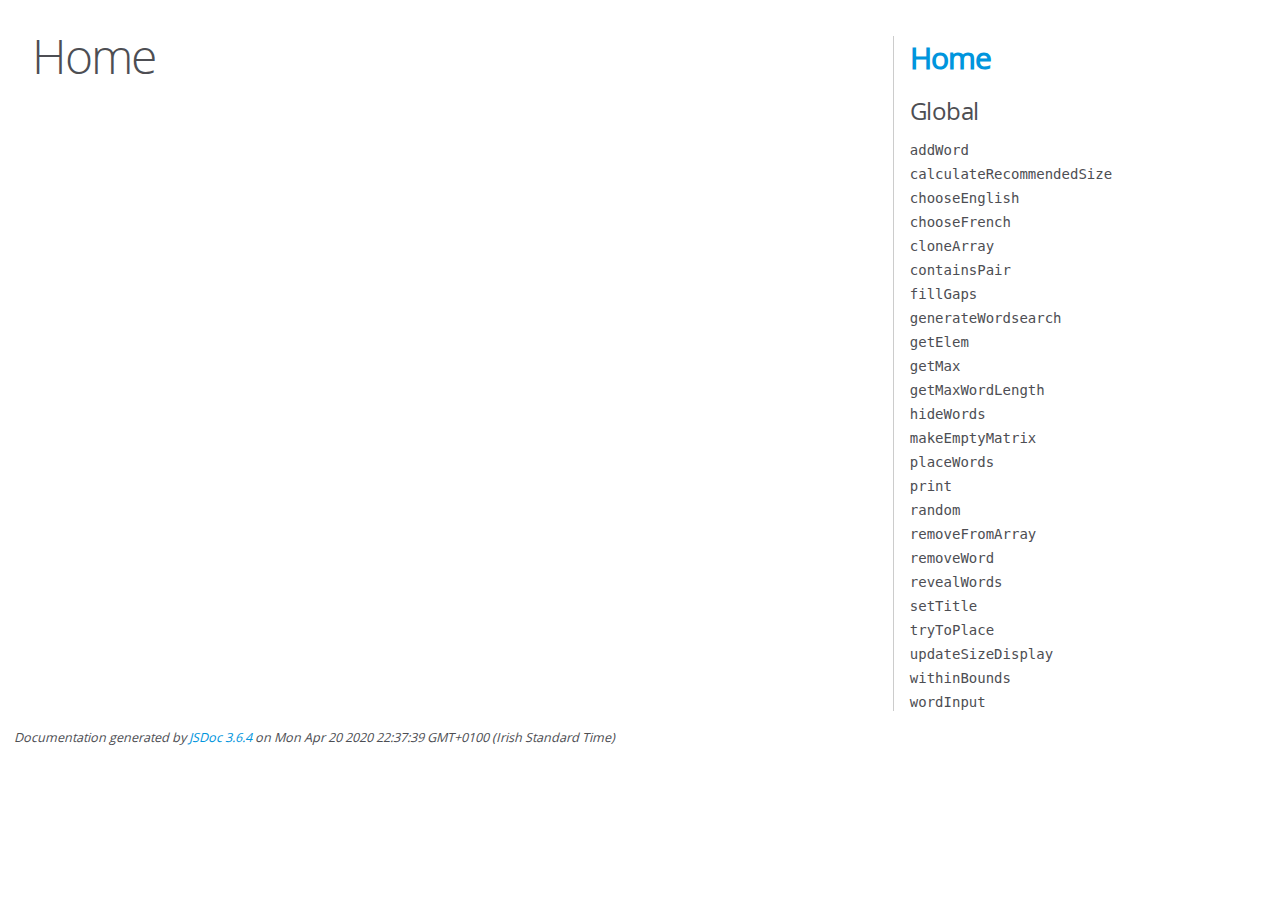
<file: out/index.html>
<!DOCTYPE html>
<html lang="en">
<head>
    <meta charset="utf-8">
    <title>JSDoc: Home</title>

    <script src="scripts/prettify/prettify.js"> </script>
    <script src="scripts/prettify/lang-css.js"> </script>
    <!--[if lt IE 9]>
      <script src="//html5shiv.googlecode.com/svn/trunk/html5.js"></script>
    <![endif]-->
    <link type="text/css" rel="stylesheet" href="styles/prettify-tomorrow.css">
    <link type="text/css" rel="stylesheet" href="styles/jsdoc-default.css">
</head>

<body>

<div id="main">

    <h1 class="page-title">Home</h1>

    



    


    <h3> </h3>










    









</div>

<nav>
    <h2><a href="index.html">Home</a></h2><h3>Global</h3><ul><li><a href="global.html#addWord">addWord</a></li><li><a href="global.html#calculateRecommendedSize">calculateRecommendedSize</a></li><li><a href="global.html#chooseEnglish">chooseEnglish</a></li><li><a href="global.html#chooseFrench">chooseFrench</a></li><li><a href="global.html#cloneArray">cloneArray</a></li><li><a href="global.html#containsPair">containsPair</a></li><li><a href="global.html#fillGaps">fillGaps</a></li><li><a href="global.html#generateWordsearch">generateWordsearch</a></li><li><a href="global.html#getElem">getElem</a></li><li><a href="global.html#getMax">getMax</a></li><li><a href="global.html#getMaxWordLength">getMaxWordLength</a></li><li><a href="global.html#hideWords">hideWords</a></li><li><a href="global.html#makeEmptyMatrix">makeEmptyMatrix</a></li><li><a href="global.html#placeWords">placeWords</a></li><li><a href="global.html#print">print</a></li><li><a href="global.html#random">random</a></li><li><a href="global.html#removeFromArray">removeFromArray</a></li><li><a href="global.html#removeWord">removeWord</a></li><li><a href="global.html#revealWords">revealWords</a></li><li><a href="global.html#setTitle">setTitle</a></li><li><a href="global.html#tryToPlace">tryToPlace</a></li><li><a href="global.html#updateSizeDisplay">updateSizeDisplay</a></li><li><a href="global.html#withinBounds">withinBounds</a></li><li><a href="global.html#wordInput">wordInput</a></li></ul>
</nav>

<br class="clear">

<footer>
    Documentation generated by <a href="https://github.com/jsdoc/jsdoc">JSDoc 3.6.4</a> on Mon Apr 20 2020 22:37:39 GMT+0100 (Irish Standard Time)
</footer>

<script> prettyPrint(); </script>
<script src="scripts/linenumber.js"> </script>
</body>
</html>
</file>
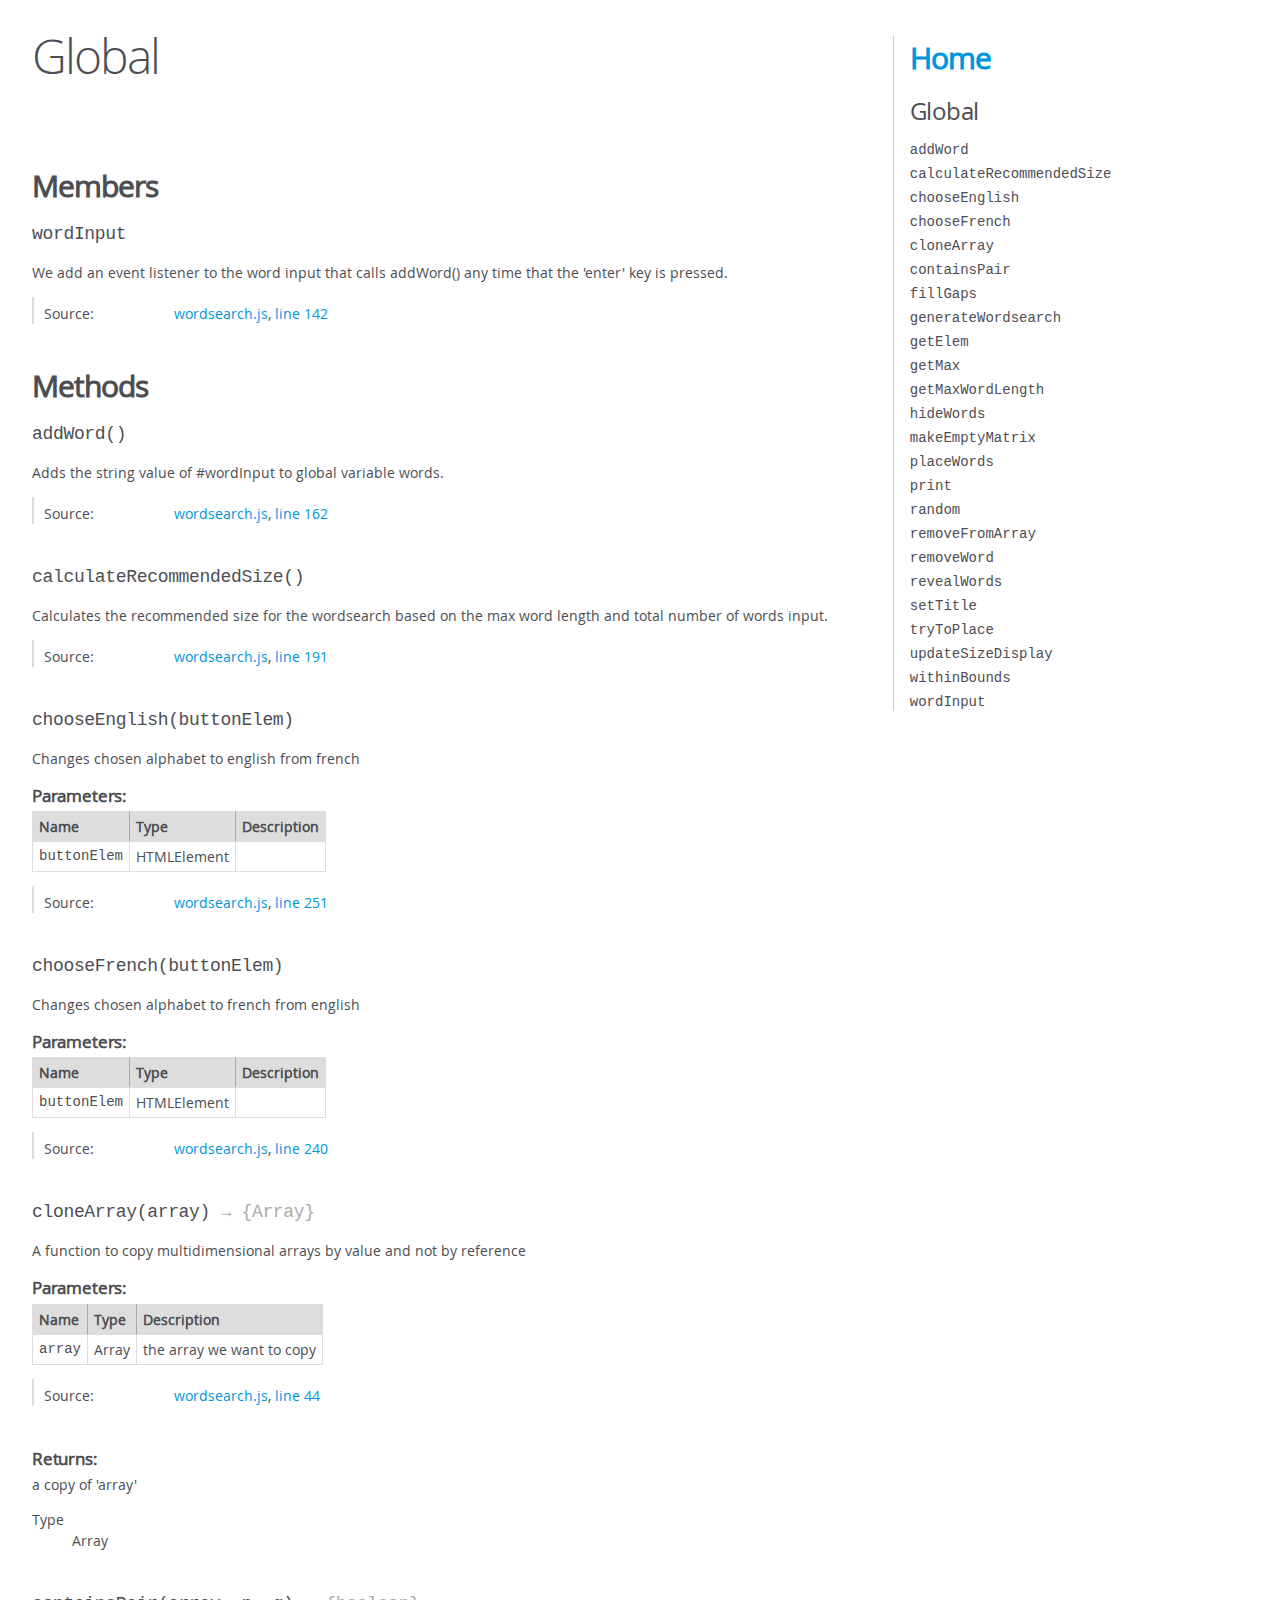
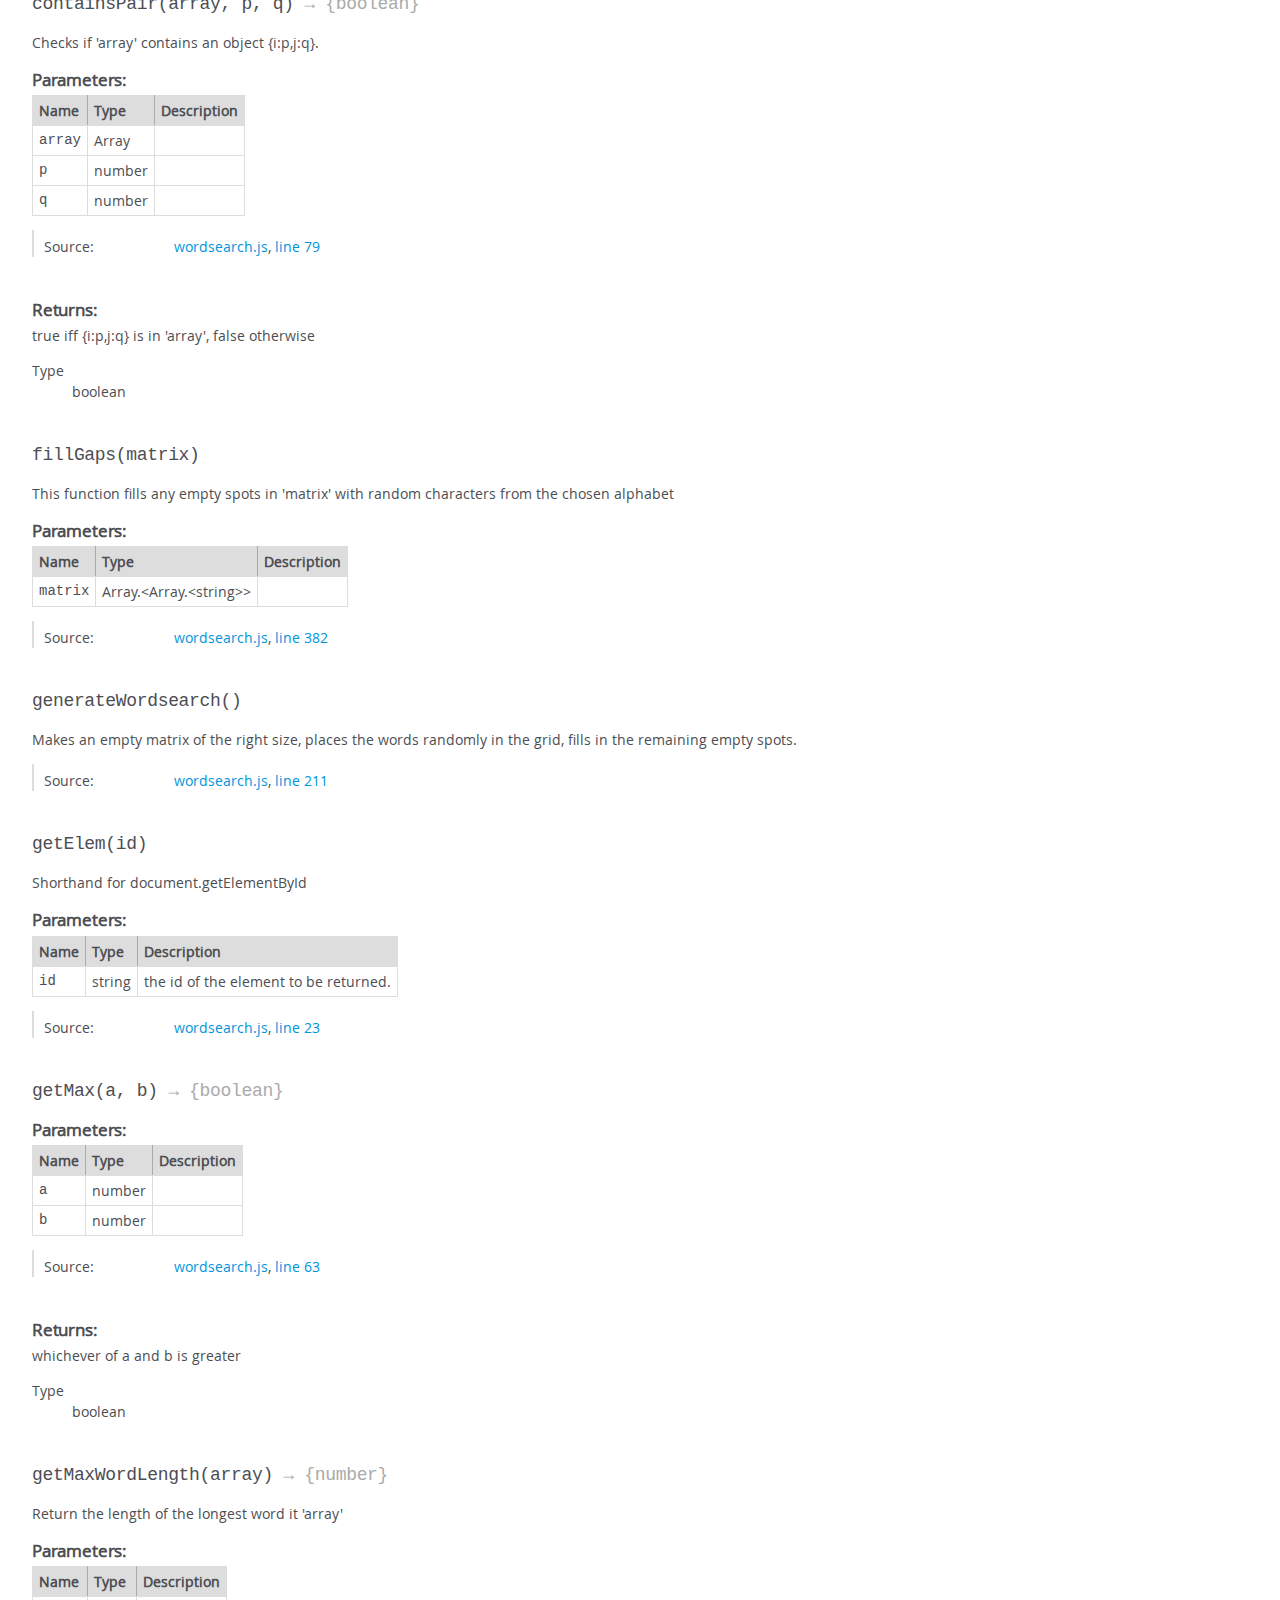
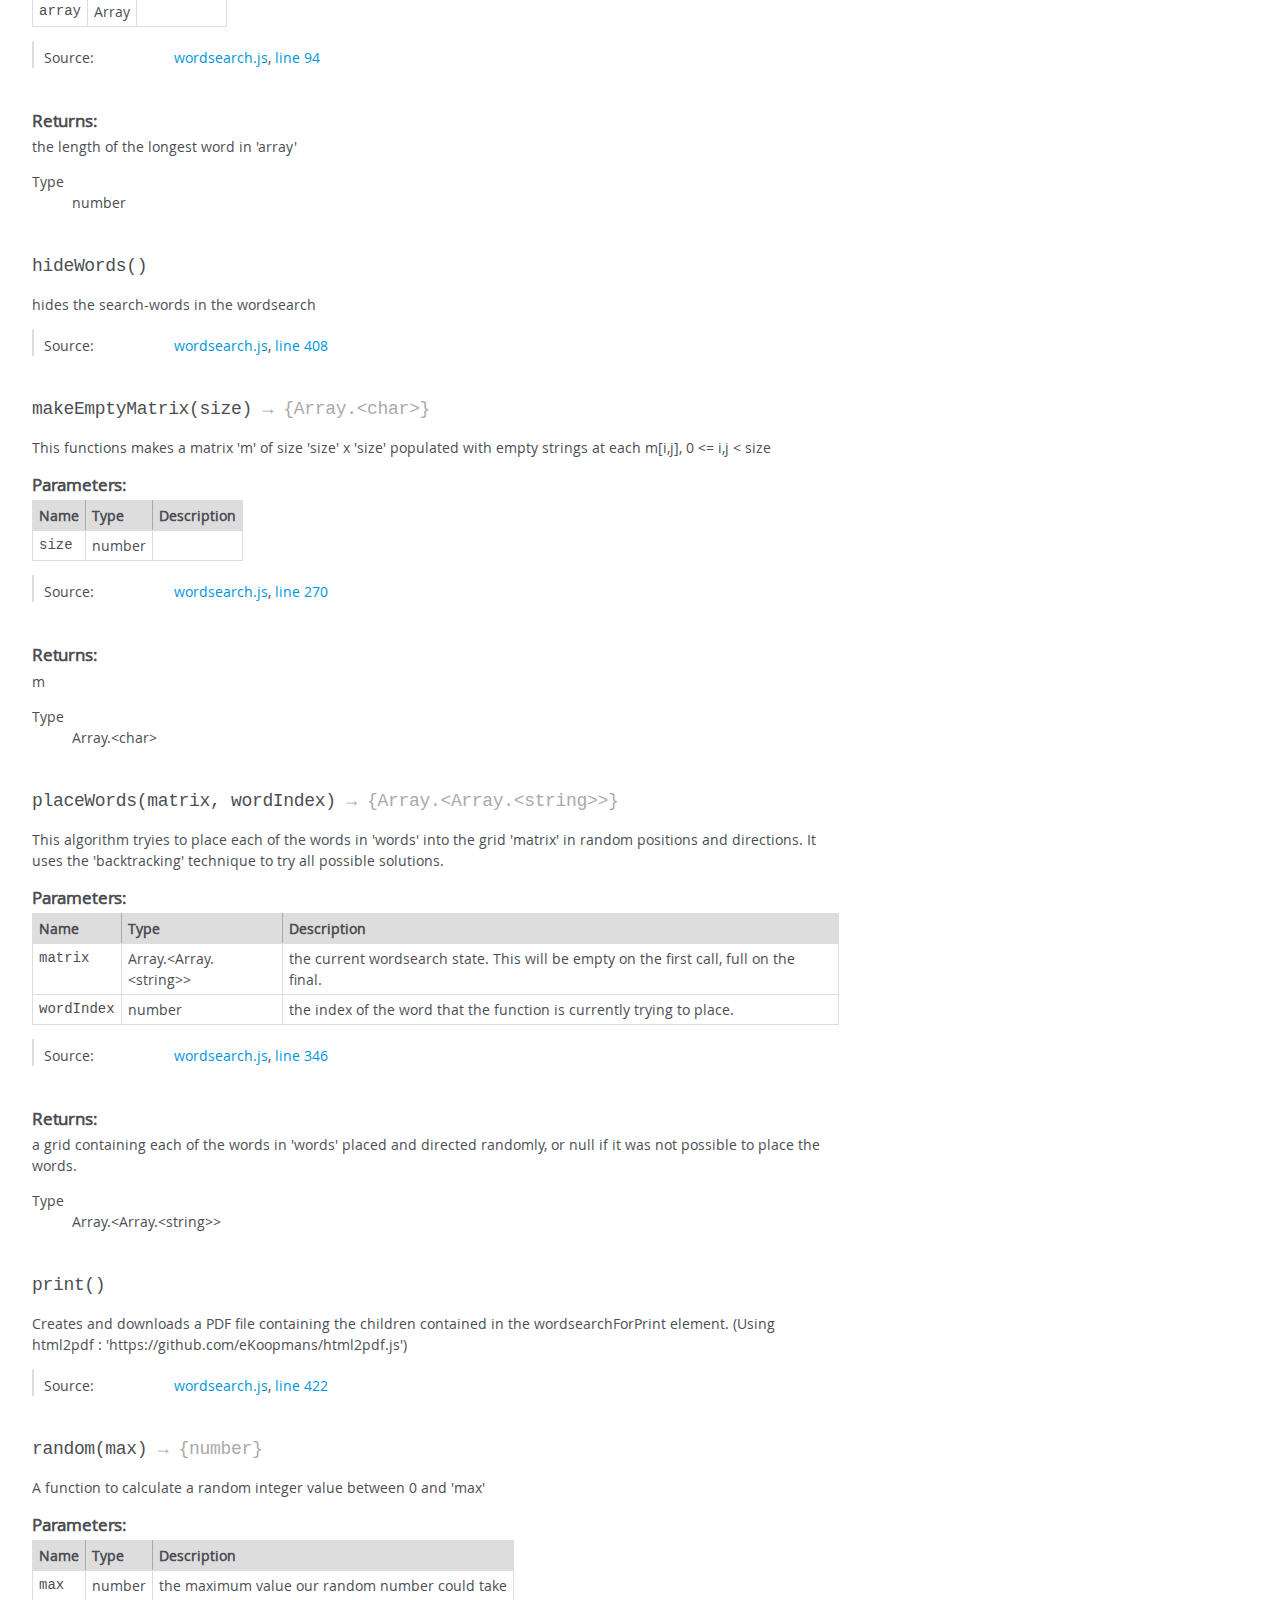
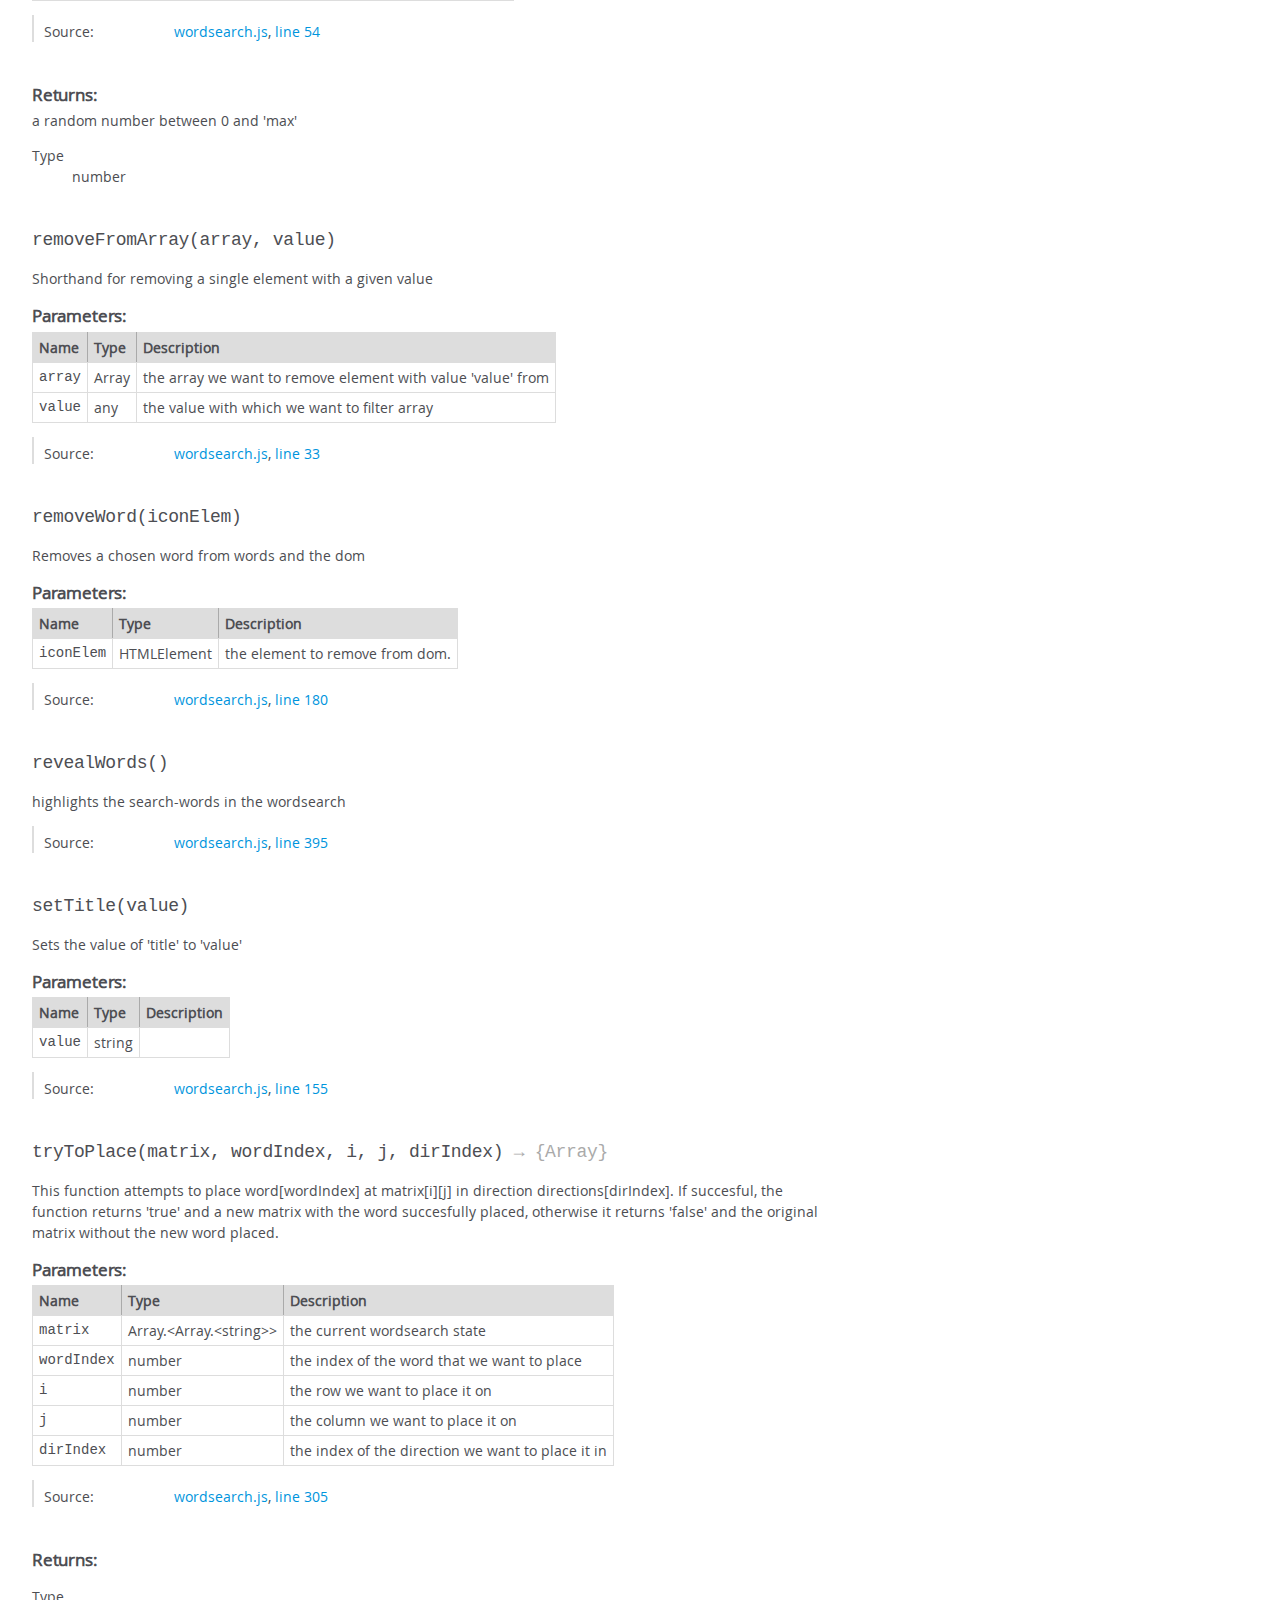
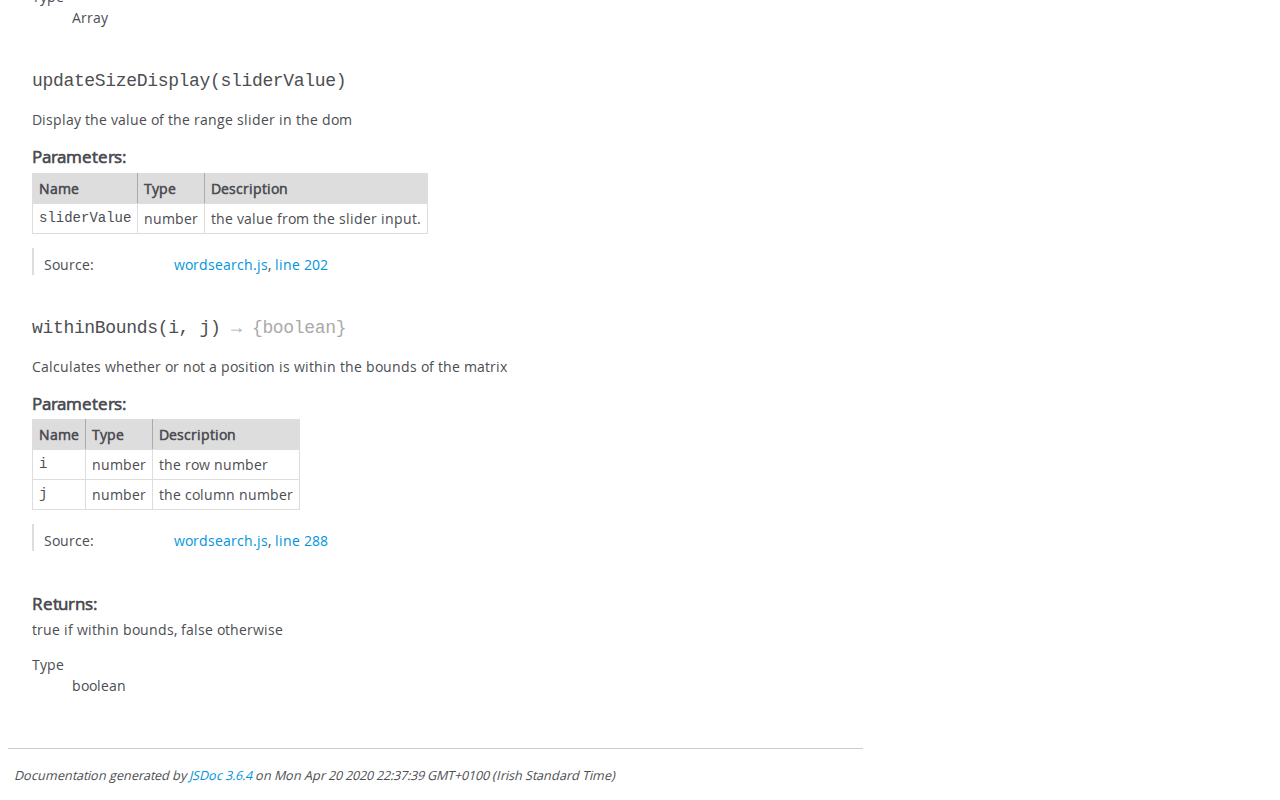
<file: out/global.html>
<!DOCTYPE html>
<html lang="en">
<head>
    <meta charset="utf-8">
    <title>JSDoc: Global</title>

    <script src="scripts/prettify/prettify.js"> </script>
    <script src="scripts/prettify/lang-css.js"> </script>
    <!--[if lt IE 9]>
      <script src="//html5shiv.googlecode.com/svn/trunk/html5.js"></script>
    <![endif]-->
    <link type="text/css" rel="stylesheet" href="styles/prettify-tomorrow.css">
    <link type="text/css" rel="stylesheet" href="styles/jsdoc-default.css">
</head>

<body>

<div id="main">

    <h1 class="page-title">Global</h1>

    




<section>

<header>
    
        <h2></h2>
        
    
</header>

<article>
    <div class="container-overview">
    
        

        


<dl class="details">

    

    

    

    

    

    

    

    

    

    

    

    

    

    

    

    
</dl>


        
    
    </div>

    

    

    

    

    

    

    
        <h3 class="subsection-title">Members</h3>

        
            
<h4 class="name" id="wordInput"><span class="type-signature"></span>wordInput<span class="type-signature"></span></h4>




<div class="description">
    We add an event listener to the word input that calls 
addWord() any time that the 'enter' key is pressed.
</div>







<dl class="details">

    

    

    

    

    

    

    

    

    

    

    

    

    
    <dt class="tag-source">Source:</dt>
    <dd class="tag-source"><ul class="dummy"><li>
        <a href="wordsearch.js.html">wordsearch.js</a>, <a href="wordsearch.js.html#line142">line 142</a>
    </li></ul></dd>
    

    

    

    
</dl>






        
    

    
        <h3 class="subsection-title">Methods</h3>

        
            

    

    
    <h4 class="name" id="addWord"><span class="type-signature"></span>addWord<span class="signature">()</span><span class="type-signature"></span></h4>
    

    



<div class="description">
    Adds the string value of #wordInput to global variable words.
</div>













<dl class="details">

    

    

    

    

    

    

    

    

    

    

    

    

    
    <dt class="tag-source">Source:</dt>
    <dd class="tag-source"><ul class="dummy"><li>
        <a href="wordsearch.js.html">wordsearch.js</a>, <a href="wordsearch.js.html#line162">line 162</a>
    </li></ul></dd>
    

    

    

    
</dl>




















        
            

    

    
    <h4 class="name" id="calculateRecommendedSize"><span class="type-signature"></span>calculateRecommendedSize<span class="signature">()</span><span class="type-signature"></span></h4>
    

    



<div class="description">
    Calculates the recommended size for the wordsearch based on the max word length
and total number of words input.
</div>













<dl class="details">

    

    

    

    

    

    

    

    

    

    

    

    

    
    <dt class="tag-source">Source:</dt>
    <dd class="tag-source"><ul class="dummy"><li>
        <a href="wordsearch.js.html">wordsearch.js</a>, <a href="wordsearch.js.html#line191">line 191</a>
    </li></ul></dd>
    

    

    

    
</dl>




















        
            

    

    
    <h4 class="name" id="chooseEnglish"><span class="type-signature"></span>chooseEnglish<span class="signature">(buttonElem)</span><span class="type-signature"></span></h4>
    

    



<div class="description">
    Changes chosen alphabet to english from french
</div>









    <h5>Parameters:</h5>
    

<table class="params">
    <thead>
    <tr>
        
        <th>Name</th>
        

        <th>Type</th>

        

        

        <th class="last">Description</th>
    </tr>
    </thead>

    <tbody>
    

        <tr>
            
                <td class="name"><code>buttonElem</code></td>
            

            <td class="type">
            
                
<span class="param-type">HTMLElement</span>


            
            </td>

            

            

            <td class="description last"></td>
        </tr>

    
    </tbody>
</table>






<dl class="details">

    

    

    

    

    

    

    

    

    

    

    

    

    
    <dt class="tag-source">Source:</dt>
    <dd class="tag-source"><ul class="dummy"><li>
        <a href="wordsearch.js.html">wordsearch.js</a>, <a href="wordsearch.js.html#line251">line 251</a>
    </li></ul></dd>
    

    

    

    
</dl>




















        
            

    

    
    <h4 class="name" id="chooseFrench"><span class="type-signature"></span>chooseFrench<span class="signature">(buttonElem)</span><span class="type-signature"></span></h4>
    

    



<div class="description">
    Changes chosen alphabet to french from english
</div>









    <h5>Parameters:</h5>
    

<table class="params">
    <thead>
    <tr>
        
        <th>Name</th>
        

        <th>Type</th>

        

        

        <th class="last">Description</th>
    </tr>
    </thead>

    <tbody>
    

        <tr>
            
                <td class="name"><code>buttonElem</code></td>
            

            <td class="type">
            
                
<span class="param-type">HTMLElement</span>


            
            </td>

            

            

            <td class="description last"></td>
        </tr>

    
    </tbody>
</table>






<dl class="details">

    

    

    

    

    

    

    

    

    

    

    

    

    
    <dt class="tag-source">Source:</dt>
    <dd class="tag-source"><ul class="dummy"><li>
        <a href="wordsearch.js.html">wordsearch.js</a>, <a href="wordsearch.js.html#line240">line 240</a>
    </li></ul></dd>
    

    

    

    
</dl>




















        
            

    

    
    <h4 class="name" id="cloneArray"><span class="type-signature"></span>cloneArray<span class="signature">(array)</span><span class="type-signature"> &rarr; {Array}</span></h4>
    

    



<div class="description">
    A function to copy multidimensional arrays by value and not by reference
</div>









    <h5>Parameters:</h5>
    

<table class="params">
    <thead>
    <tr>
        
        <th>Name</th>
        

        <th>Type</th>

        

        

        <th class="last">Description</th>
    </tr>
    </thead>

    <tbody>
    

        <tr>
            
                <td class="name"><code>array</code></td>
            

            <td class="type">
            
                
<span class="param-type">Array</span>


            
            </td>

            

            

            <td class="description last">the array we want to copy</td>
        </tr>

    
    </tbody>
</table>






<dl class="details">

    

    

    

    

    

    

    

    

    

    

    

    

    
    <dt class="tag-source">Source:</dt>
    <dd class="tag-source"><ul class="dummy"><li>
        <a href="wordsearch.js.html">wordsearch.js</a>, <a href="wordsearch.js.html#line44">line 44</a>
    </li></ul></dd>
    

    

    

    
</dl>















<h5>Returns:</h5>

        
<div class="param-desc">
    a copy of 'array'
</div>



<dl>
    <dt>
        Type
    </dt>
    <dd>
        
<span class="param-type">Array</span>


    </dd>
</dl>

    





        
            

    

    
    <h4 class="name" id="containsPair"><span class="type-signature"></span>containsPair<span class="signature">(array, p, q)</span><span class="type-signature"> &rarr; {boolean}</span></h4>
    

    



<div class="description">
    Checks if 'array' contains an object {i:p,j:q}.
</div>









    <h5>Parameters:</h5>
    

<table class="params">
    <thead>
    <tr>
        
        <th>Name</th>
        

        <th>Type</th>

        

        

        <th class="last">Description</th>
    </tr>
    </thead>

    <tbody>
    

        <tr>
            
                <td class="name"><code>array</code></td>
            

            <td class="type">
            
                
<span class="param-type">Array</span>


            
            </td>

            

            

            <td class="description last"></td>
        </tr>

    

        <tr>
            
                <td class="name"><code>p</code></td>
            

            <td class="type">
            
                
<span class="param-type">number</span>


            
            </td>

            

            

            <td class="description last"></td>
        </tr>

    

        <tr>
            
                <td class="name"><code>q</code></td>
            

            <td class="type">
            
                
<span class="param-type">number</span>


            
            </td>

            

            

            <td class="description last"></td>
        </tr>

    
    </tbody>
</table>






<dl class="details">

    

    

    

    

    

    

    

    

    

    

    

    

    
    <dt class="tag-source">Source:</dt>
    <dd class="tag-source"><ul class="dummy"><li>
        <a href="wordsearch.js.html">wordsearch.js</a>, <a href="wordsearch.js.html#line79">line 79</a>
    </li></ul></dd>
    

    

    

    
</dl>















<h5>Returns:</h5>

        
<div class="param-desc">
    true iff {i:p,j:q} is in 'array', false otherwise
</div>



<dl>
    <dt>
        Type
    </dt>
    <dd>
        
<span class="param-type">boolean</span>


    </dd>
</dl>

    





        
            

    

    
    <h4 class="name" id="fillGaps"><span class="type-signature"></span>fillGaps<span class="signature">(matrix)</span><span class="type-signature"></span></h4>
    

    



<div class="description">
    This function fills any empty spots in 'matrix' with random characters
from the chosen alphabet
</div>









    <h5>Parameters:</h5>
    

<table class="params">
    <thead>
    <tr>
        
        <th>Name</th>
        

        <th>Type</th>

        

        

        <th class="last">Description</th>
    </tr>
    </thead>

    <tbody>
    

        <tr>
            
                <td class="name"><code>matrix</code></td>
            

            <td class="type">
            
                
<span class="param-type">Array.&lt;Array.&lt;string>></span>


            
            </td>

            

            

            <td class="description last"></td>
        </tr>

    
    </tbody>
</table>






<dl class="details">

    

    

    

    

    

    

    

    

    

    

    

    

    
    <dt class="tag-source">Source:</dt>
    <dd class="tag-source"><ul class="dummy"><li>
        <a href="wordsearch.js.html">wordsearch.js</a>, <a href="wordsearch.js.html#line382">line 382</a>
    </li></ul></dd>
    

    

    

    
</dl>




















        
            

    

    
    <h4 class="name" id="generateWordsearch"><span class="type-signature"></span>generateWordsearch<span class="signature">()</span><span class="type-signature"></span></h4>
    

    



<div class="description">
    Makes an empty matrix of the right size, places the words randomly in the grid,
fills in the remaining empty spots.
</div>













<dl class="details">

    

    

    

    

    

    

    

    

    

    

    

    

    
    <dt class="tag-source">Source:</dt>
    <dd class="tag-source"><ul class="dummy"><li>
        <a href="wordsearch.js.html">wordsearch.js</a>, <a href="wordsearch.js.html#line211">line 211</a>
    </li></ul></dd>
    

    

    

    
</dl>




















        
            

    

    
    <h4 class="name" id="getElem"><span class="type-signature"></span>getElem<span class="signature">(id)</span><span class="type-signature"></span></h4>
    

    



<div class="description">
    Shorthand for document.getElementById
</div>









    <h5>Parameters:</h5>
    

<table class="params">
    <thead>
    <tr>
        
        <th>Name</th>
        

        <th>Type</th>

        

        

        <th class="last">Description</th>
    </tr>
    </thead>

    <tbody>
    

        <tr>
            
                <td class="name"><code>id</code></td>
            

            <td class="type">
            
                
<span class="param-type">string</span>


            
            </td>

            

            

            <td class="description last">the id of the element to be returned.</td>
        </tr>

    
    </tbody>
</table>






<dl class="details">

    

    

    

    

    

    

    

    

    

    

    

    

    
    <dt class="tag-source">Source:</dt>
    <dd class="tag-source"><ul class="dummy"><li>
        <a href="wordsearch.js.html">wordsearch.js</a>, <a href="wordsearch.js.html#line23">line 23</a>
    </li></ul></dd>
    

    

    

    
</dl>




















        
            

    

    
    <h4 class="name" id="getMax"><span class="type-signature"></span>getMax<span class="signature">(a, b)</span><span class="type-signature"> &rarr; {boolean}</span></h4>
    

    











    <h5>Parameters:</h5>
    

<table class="params">
    <thead>
    <tr>
        
        <th>Name</th>
        

        <th>Type</th>

        

        

        <th class="last">Description</th>
    </tr>
    </thead>

    <tbody>
    

        <tr>
            
                <td class="name"><code>a</code></td>
            

            <td class="type">
            
                
<span class="param-type">number</span>


            
            </td>

            

            

            <td class="description last"></td>
        </tr>

    

        <tr>
            
                <td class="name"><code>b</code></td>
            

            <td class="type">
            
                
<span class="param-type">number</span>


            
            </td>

            

            

            <td class="description last"></td>
        </tr>

    
    </tbody>
</table>






<dl class="details">

    

    

    

    

    

    

    

    

    

    

    

    

    
    <dt class="tag-source">Source:</dt>
    <dd class="tag-source"><ul class="dummy"><li>
        <a href="wordsearch.js.html">wordsearch.js</a>, <a href="wordsearch.js.html#line63">line 63</a>
    </li></ul></dd>
    

    

    

    
</dl>















<h5>Returns:</h5>

        
<div class="param-desc">
    whichever of a and b is greater
</div>



<dl>
    <dt>
        Type
    </dt>
    <dd>
        
<span class="param-type">boolean</span>


    </dd>
</dl>

    





        
            

    

    
    <h4 class="name" id="getMaxWordLength"><span class="type-signature"></span>getMaxWordLength<span class="signature">(array)</span><span class="type-signature"> &rarr; {number}</span></h4>
    

    



<div class="description">
    Return the length of the longest word it 'array'
</div>









    <h5>Parameters:</h5>
    

<table class="params">
    <thead>
    <tr>
        
        <th>Name</th>
        

        <th>Type</th>

        

        

        <th class="last">Description</th>
    </tr>
    </thead>

    <tbody>
    

        <tr>
            
                <td class="name"><code>array</code></td>
            

            <td class="type">
            
                
<span class="param-type">Array</span>


            
            </td>

            

            

            <td class="description last"></td>
        </tr>

    
    </tbody>
</table>






<dl class="details">

    

    

    

    

    

    

    

    

    

    

    

    

    
    <dt class="tag-source">Source:</dt>
    <dd class="tag-source"><ul class="dummy"><li>
        <a href="wordsearch.js.html">wordsearch.js</a>, <a href="wordsearch.js.html#line94">line 94</a>
    </li></ul></dd>
    

    

    

    
</dl>















<h5>Returns:</h5>

        
<div class="param-desc">
    the length of the longest word in 'array'
</div>



<dl>
    <dt>
        Type
    </dt>
    <dd>
        
<span class="param-type">number</span>


    </dd>
</dl>

    





        
            

    

    
    <h4 class="name" id="hideWords"><span class="type-signature"></span>hideWords<span class="signature">()</span><span class="type-signature"></span></h4>
    

    



<div class="description">
    hides the search-words in the wordsearch
</div>













<dl class="details">

    

    

    

    

    

    

    

    

    

    

    

    

    
    <dt class="tag-source">Source:</dt>
    <dd class="tag-source"><ul class="dummy"><li>
        <a href="wordsearch.js.html">wordsearch.js</a>, <a href="wordsearch.js.html#line408">line 408</a>
    </li></ul></dd>
    

    

    

    
</dl>




















        
            

    

    
    <h4 class="name" id="makeEmptyMatrix"><span class="type-signature"></span>makeEmptyMatrix<span class="signature">(size)</span><span class="type-signature"> &rarr; {Array.&lt;char>}</span></h4>
    

    



<div class="description">
    This functions makes a matrix 'm' of size 'size' x 'size' populated
with empty strings at each m[i,j], 0 <= i,j < size
</div>









    <h5>Parameters:</h5>
    

<table class="params">
    <thead>
    <tr>
        
        <th>Name</th>
        

        <th>Type</th>

        

        

        <th class="last">Description</th>
    </tr>
    </thead>

    <tbody>
    

        <tr>
            
                <td class="name"><code>size</code></td>
            

            <td class="type">
            
                
<span class="param-type">number</span>


            
            </td>

            

            

            <td class="description last"></td>
        </tr>

    
    </tbody>
</table>






<dl class="details">

    

    

    

    

    

    

    

    

    

    

    

    

    
    <dt class="tag-source">Source:</dt>
    <dd class="tag-source"><ul class="dummy"><li>
        <a href="wordsearch.js.html">wordsearch.js</a>, <a href="wordsearch.js.html#line270">line 270</a>
    </li></ul></dd>
    

    

    

    
</dl>















<h5>Returns:</h5>

        
<div class="param-desc">
    m
</div>



<dl>
    <dt>
        Type
    </dt>
    <dd>
        
<span class="param-type">Array.&lt;char></span>


    </dd>
</dl>

    





        
            

    

    
    <h4 class="name" id="placeWords"><span class="type-signature"></span>placeWords<span class="signature">(matrix, wordIndex)</span><span class="type-signature"> &rarr; {Array.&lt;Array.&lt;string>>}</span></h4>
    

    



<div class="description">
    This algorithm tryies to place each of the words in 'words' into
the grid 'matrix' in random positions and directions.

It uses the 'backtracking' technique to try all possible solutions.
</div>









    <h5>Parameters:</h5>
    

<table class="params">
    <thead>
    <tr>
        
        <th>Name</th>
        

        <th>Type</th>

        

        

        <th class="last">Description</th>
    </tr>
    </thead>

    <tbody>
    

        <tr>
            
                <td class="name"><code>matrix</code></td>
            

            <td class="type">
            
                
<span class="param-type">Array.&lt;Array.&lt;string>></span>


            
            </td>

            

            

            <td class="description last">the current wordsearch state. This will be empty on the first call, full on the final.</td>
        </tr>

    

        <tr>
            
                <td class="name"><code>wordIndex</code></td>
            

            <td class="type">
            
                
<span class="param-type">number</span>


            
            </td>

            

            

            <td class="description last">the index of the word that the function is currently trying to place.</td>
        </tr>

    
    </tbody>
</table>






<dl class="details">

    

    

    

    

    

    

    

    

    

    

    

    

    
    <dt class="tag-source">Source:</dt>
    <dd class="tag-source"><ul class="dummy"><li>
        <a href="wordsearch.js.html">wordsearch.js</a>, <a href="wordsearch.js.html#line346">line 346</a>
    </li></ul></dd>
    

    

    

    
</dl>















<h5>Returns:</h5>

        
<div class="param-desc">
    a grid containing each of the words in 'words' placed and directed randomly, or
                     null if it was not possible to place the words.
</div>



<dl>
    <dt>
        Type
    </dt>
    <dd>
        
<span class="param-type">Array.&lt;Array.&lt;string>></span>


    </dd>
</dl>

    





        
            

    

    
    <h4 class="name" id="print"><span class="type-signature"></span>print<span class="signature">()</span><span class="type-signature"></span></h4>
    

    



<div class="description">
    Creates and downloads a PDF file containing the children contained in
the wordsearchForPrint element. (Using html2pdf : 'https://github.com/eKoopmans/html2pdf.js')
</div>













<dl class="details">

    

    

    

    

    

    

    

    

    

    

    

    

    
    <dt class="tag-source">Source:</dt>
    <dd class="tag-source"><ul class="dummy"><li>
        <a href="wordsearch.js.html">wordsearch.js</a>, <a href="wordsearch.js.html#line422">line 422</a>
    </li></ul></dd>
    

    

    

    
</dl>




















        
            

    

    
    <h4 class="name" id="random"><span class="type-signature"></span>random<span class="signature">(max)</span><span class="type-signature"> &rarr; {number}</span></h4>
    

    



<div class="description">
    A function to calculate a random integer value between 0 and 'max'
</div>









    <h5>Parameters:</h5>
    

<table class="params">
    <thead>
    <tr>
        
        <th>Name</th>
        

        <th>Type</th>

        

        

        <th class="last">Description</th>
    </tr>
    </thead>

    <tbody>
    

        <tr>
            
                <td class="name"><code>max</code></td>
            

            <td class="type">
            
                
<span class="param-type">number</span>


            
            </td>

            

            

            <td class="description last">the maximum value our random number could take</td>
        </tr>

    
    </tbody>
</table>






<dl class="details">

    

    

    

    

    

    

    

    

    

    

    

    

    
    <dt class="tag-source">Source:</dt>
    <dd class="tag-source"><ul class="dummy"><li>
        <a href="wordsearch.js.html">wordsearch.js</a>, <a href="wordsearch.js.html#line54">line 54</a>
    </li></ul></dd>
    

    

    

    
</dl>















<h5>Returns:</h5>

        
<div class="param-desc">
    a random number between 0 and 'max'
</div>



<dl>
    <dt>
        Type
    </dt>
    <dd>
        
<span class="param-type">number</span>


    </dd>
</dl>

    





        
            

    

    
    <h4 class="name" id="removeFromArray"><span class="type-signature"></span>removeFromArray<span class="signature">(array, value)</span><span class="type-signature"></span></h4>
    

    



<div class="description">
    Shorthand for removing a single element with a given value
</div>









    <h5>Parameters:</h5>
    

<table class="params">
    <thead>
    <tr>
        
        <th>Name</th>
        

        <th>Type</th>

        

        

        <th class="last">Description</th>
    </tr>
    </thead>

    <tbody>
    

        <tr>
            
                <td class="name"><code>array</code></td>
            

            <td class="type">
            
                
<span class="param-type">Array</span>


            
            </td>

            

            

            <td class="description last">the array we want to remove element with value 'value' from</td>
        </tr>

    

        <tr>
            
                <td class="name"><code>value</code></td>
            

            <td class="type">
            
                
<span class="param-type">any</span>


            
            </td>

            

            

            <td class="description last">the value with which we want to filter array</td>
        </tr>

    
    </tbody>
</table>






<dl class="details">

    

    

    

    

    

    

    

    

    

    

    

    

    
    <dt class="tag-source">Source:</dt>
    <dd class="tag-source"><ul class="dummy"><li>
        <a href="wordsearch.js.html">wordsearch.js</a>, <a href="wordsearch.js.html#line33">line 33</a>
    </li></ul></dd>
    

    

    

    
</dl>




















        
            

    

    
    <h4 class="name" id="removeWord"><span class="type-signature"></span>removeWord<span class="signature">(iconElem)</span><span class="type-signature"></span></h4>
    

    



<div class="description">
    Removes a chosen word from words and the dom
</div>









    <h5>Parameters:</h5>
    

<table class="params">
    <thead>
    <tr>
        
        <th>Name</th>
        

        <th>Type</th>

        

        

        <th class="last">Description</th>
    </tr>
    </thead>

    <tbody>
    

        <tr>
            
                <td class="name"><code>iconElem</code></td>
            

            <td class="type">
            
                
<span class="param-type">HTMLElement</span>


            
            </td>

            

            

            <td class="description last">the element to remove from dom.</td>
        </tr>

    
    </tbody>
</table>






<dl class="details">

    

    

    

    

    

    

    

    

    

    

    

    

    
    <dt class="tag-source">Source:</dt>
    <dd class="tag-source"><ul class="dummy"><li>
        <a href="wordsearch.js.html">wordsearch.js</a>, <a href="wordsearch.js.html#line180">line 180</a>
    </li></ul></dd>
    

    

    

    
</dl>




















        
            

    

    
    <h4 class="name" id="revealWords"><span class="type-signature"></span>revealWords<span class="signature">()</span><span class="type-signature"></span></h4>
    

    



<div class="description">
    highlights the search-words in the wordsearch
</div>













<dl class="details">

    

    

    

    

    

    

    

    

    

    

    

    

    
    <dt class="tag-source">Source:</dt>
    <dd class="tag-source"><ul class="dummy"><li>
        <a href="wordsearch.js.html">wordsearch.js</a>, <a href="wordsearch.js.html#line395">line 395</a>
    </li></ul></dd>
    

    

    

    
</dl>




















        
            

    

    
    <h4 class="name" id="setTitle"><span class="type-signature"></span>setTitle<span class="signature">(value)</span><span class="type-signature"></span></h4>
    

    



<div class="description">
    Sets the value of 'title' to 'value'
</div>









    <h5>Parameters:</h5>
    

<table class="params">
    <thead>
    <tr>
        
        <th>Name</th>
        

        <th>Type</th>

        

        

        <th class="last">Description</th>
    </tr>
    </thead>

    <tbody>
    

        <tr>
            
                <td class="name"><code>value</code></td>
            

            <td class="type">
            
                
<span class="param-type">string</span>


            
            </td>

            

            

            <td class="description last"></td>
        </tr>

    
    </tbody>
</table>






<dl class="details">

    

    

    

    

    

    

    

    

    

    

    

    

    
    <dt class="tag-source">Source:</dt>
    <dd class="tag-source"><ul class="dummy"><li>
        <a href="wordsearch.js.html">wordsearch.js</a>, <a href="wordsearch.js.html#line155">line 155</a>
    </li></ul></dd>
    

    

    

    
</dl>




















        
            

    

    
    <h4 class="name" id="tryToPlace"><span class="type-signature"></span>tryToPlace<span class="signature">(matrix, wordIndex, i, j, dirIndex)</span><span class="type-signature"> &rarr; {Array}</span></h4>
    

    



<div class="description">
    This function attempts to place word[wordIndex] at matrix[i][j] in direction 
directions[dirIndex]. If succesful, the function returns 'true' and a new matrix
with the word succesfully placed, otherwise it returns 'false' and the original matrix
without the new word placed.
</div>









    <h5>Parameters:</h5>
    

<table class="params">
    <thead>
    <tr>
        
        <th>Name</th>
        

        <th>Type</th>

        

        

        <th class="last">Description</th>
    </tr>
    </thead>

    <tbody>
    

        <tr>
            
                <td class="name"><code>matrix</code></td>
            

            <td class="type">
            
                
<span class="param-type">Array.&lt;Array.&lt;string>></span>


            
            </td>

            

            

            <td class="description last">the current wordsearch state</td>
        </tr>

    

        <tr>
            
                <td class="name"><code>wordIndex</code></td>
            

            <td class="type">
            
                
<span class="param-type">number</span>


            
            </td>

            

            

            <td class="description last">the index of the word that we want to place</td>
        </tr>

    

        <tr>
            
                <td class="name"><code>i</code></td>
            

            <td class="type">
            
                
<span class="param-type">number</span>


            
            </td>

            

            

            <td class="description last">the row we want to place it on</td>
        </tr>

    

        <tr>
            
                <td class="name"><code>j</code></td>
            

            <td class="type">
            
                
<span class="param-type">number</span>


            
            </td>

            

            

            <td class="description last">the column we want to place it on</td>
        </tr>

    

        <tr>
            
                <td class="name"><code>dirIndex</code></td>
            

            <td class="type">
            
                
<span class="param-type">number</span>


            
            </td>

            

            

            <td class="description last">the index of the direction we want to place it in</td>
        </tr>

    
    </tbody>
</table>






<dl class="details">

    

    

    

    

    

    

    

    

    

    

    

    

    
    <dt class="tag-source">Source:</dt>
    <dd class="tag-source"><ul class="dummy"><li>
        <a href="wordsearch.js.html">wordsearch.js</a>, <a href="wordsearch.js.html#line305">line 305</a>
    </li></ul></dd>
    

    

    

    
</dl>















<h5>Returns:</h5>

        


<dl>
    <dt>
        Type
    </dt>
    <dd>
        
<span class="param-type">Array</span>


    </dd>
</dl>

    





        
            

    

    
    <h4 class="name" id="updateSizeDisplay"><span class="type-signature"></span>updateSizeDisplay<span class="signature">(sliderValue)</span><span class="type-signature"></span></h4>
    

    



<div class="description">
    Display the value of the range slider in the dom
</div>









    <h5>Parameters:</h5>
    

<table class="params">
    <thead>
    <tr>
        
        <th>Name</th>
        

        <th>Type</th>

        

        

        <th class="last">Description</th>
    </tr>
    </thead>

    <tbody>
    

        <tr>
            
                <td class="name"><code>sliderValue</code></td>
            

            <td class="type">
            
                
<span class="param-type">number</span>


            
            </td>

            

            

            <td class="description last">the value from the slider input.</td>
        </tr>

    
    </tbody>
</table>






<dl class="details">

    

    

    

    

    

    

    

    

    

    

    

    

    
    <dt class="tag-source">Source:</dt>
    <dd class="tag-source"><ul class="dummy"><li>
        <a href="wordsearch.js.html">wordsearch.js</a>, <a href="wordsearch.js.html#line202">line 202</a>
    </li></ul></dd>
    

    

    

    
</dl>




















        
            

    

    
    <h4 class="name" id="withinBounds"><span class="type-signature"></span>withinBounds<span class="signature">(i, j)</span><span class="type-signature"> &rarr; {boolean}</span></h4>
    

    



<div class="description">
    Calculates whether or not a position is within the bounds of the matrix
</div>









    <h5>Parameters:</h5>
    

<table class="params">
    <thead>
    <tr>
        
        <th>Name</th>
        

        <th>Type</th>

        

        

        <th class="last">Description</th>
    </tr>
    </thead>

    <tbody>
    

        <tr>
            
                <td class="name"><code>i</code></td>
            

            <td class="type">
            
                
<span class="param-type">number</span>


            
            </td>

            

            

            <td class="description last">the row number</td>
        </tr>

    

        <tr>
            
                <td class="name"><code>j</code></td>
            

            <td class="type">
            
                
<span class="param-type">number</span>


            
            </td>

            

            

            <td class="description last">the column number</td>
        </tr>

    
    </tbody>
</table>






<dl class="details">

    

    

    

    

    

    

    

    

    

    

    

    

    
    <dt class="tag-source">Source:</dt>
    <dd class="tag-source"><ul class="dummy"><li>
        <a href="wordsearch.js.html">wordsearch.js</a>, <a href="wordsearch.js.html#line288">line 288</a>
    </li></ul></dd>
    

    

    

    
</dl>















<h5>Returns:</h5>

        
<div class="param-desc">
    true if within bounds, false otherwise
</div>



<dl>
    <dt>
        Type
    </dt>
    <dd>
        
<span class="param-type">boolean</span>


    </dd>
</dl>

    





        
    

    

    
</article>

</section>




</div>

<nav>
    <h2><a href="index.html">Home</a></h2><h3>Global</h3><ul><li><a href="global.html#addWord">addWord</a></li><li><a href="global.html#calculateRecommendedSize">calculateRecommendedSize</a></li><li><a href="global.html#chooseEnglish">chooseEnglish</a></li><li><a href="global.html#chooseFrench">chooseFrench</a></li><li><a href="global.html#cloneArray">cloneArray</a></li><li><a href="global.html#containsPair">containsPair</a></li><li><a href="global.html#fillGaps">fillGaps</a></li><li><a href="global.html#generateWordsearch">generateWordsearch</a></li><li><a href="global.html#getElem">getElem</a></li><li><a href="global.html#getMax">getMax</a></li><li><a href="global.html#getMaxWordLength">getMaxWordLength</a></li><li><a href="global.html#hideWords">hideWords</a></li><li><a href="global.html#makeEmptyMatrix">makeEmptyMatrix</a></li><li><a href="global.html#placeWords">placeWords</a></li><li><a href="global.html#print">print</a></li><li><a href="global.html#random">random</a></li><li><a href="global.html#removeFromArray">removeFromArray</a></li><li><a href="global.html#removeWord">removeWord</a></li><li><a href="global.html#revealWords">revealWords</a></li><li><a href="global.html#setTitle">setTitle</a></li><li><a href="global.html#tryToPlace">tryToPlace</a></li><li><a href="global.html#updateSizeDisplay">updateSizeDisplay</a></li><li><a href="global.html#withinBounds">withinBounds</a></li><li><a href="global.html#wordInput">wordInput</a></li></ul>
</nav>

<br class="clear">

<footer>
    Documentation generated by <a href="https://github.com/jsdoc/jsdoc">JSDoc 3.6.4</a> on Mon Apr 20 2020 22:37:39 GMT+0100 (Irish Standard Time)
</footer>

<script> prettyPrint(); </script>
<script src="scripts/linenumber.js"> </script>
</body>
</html>
</file>
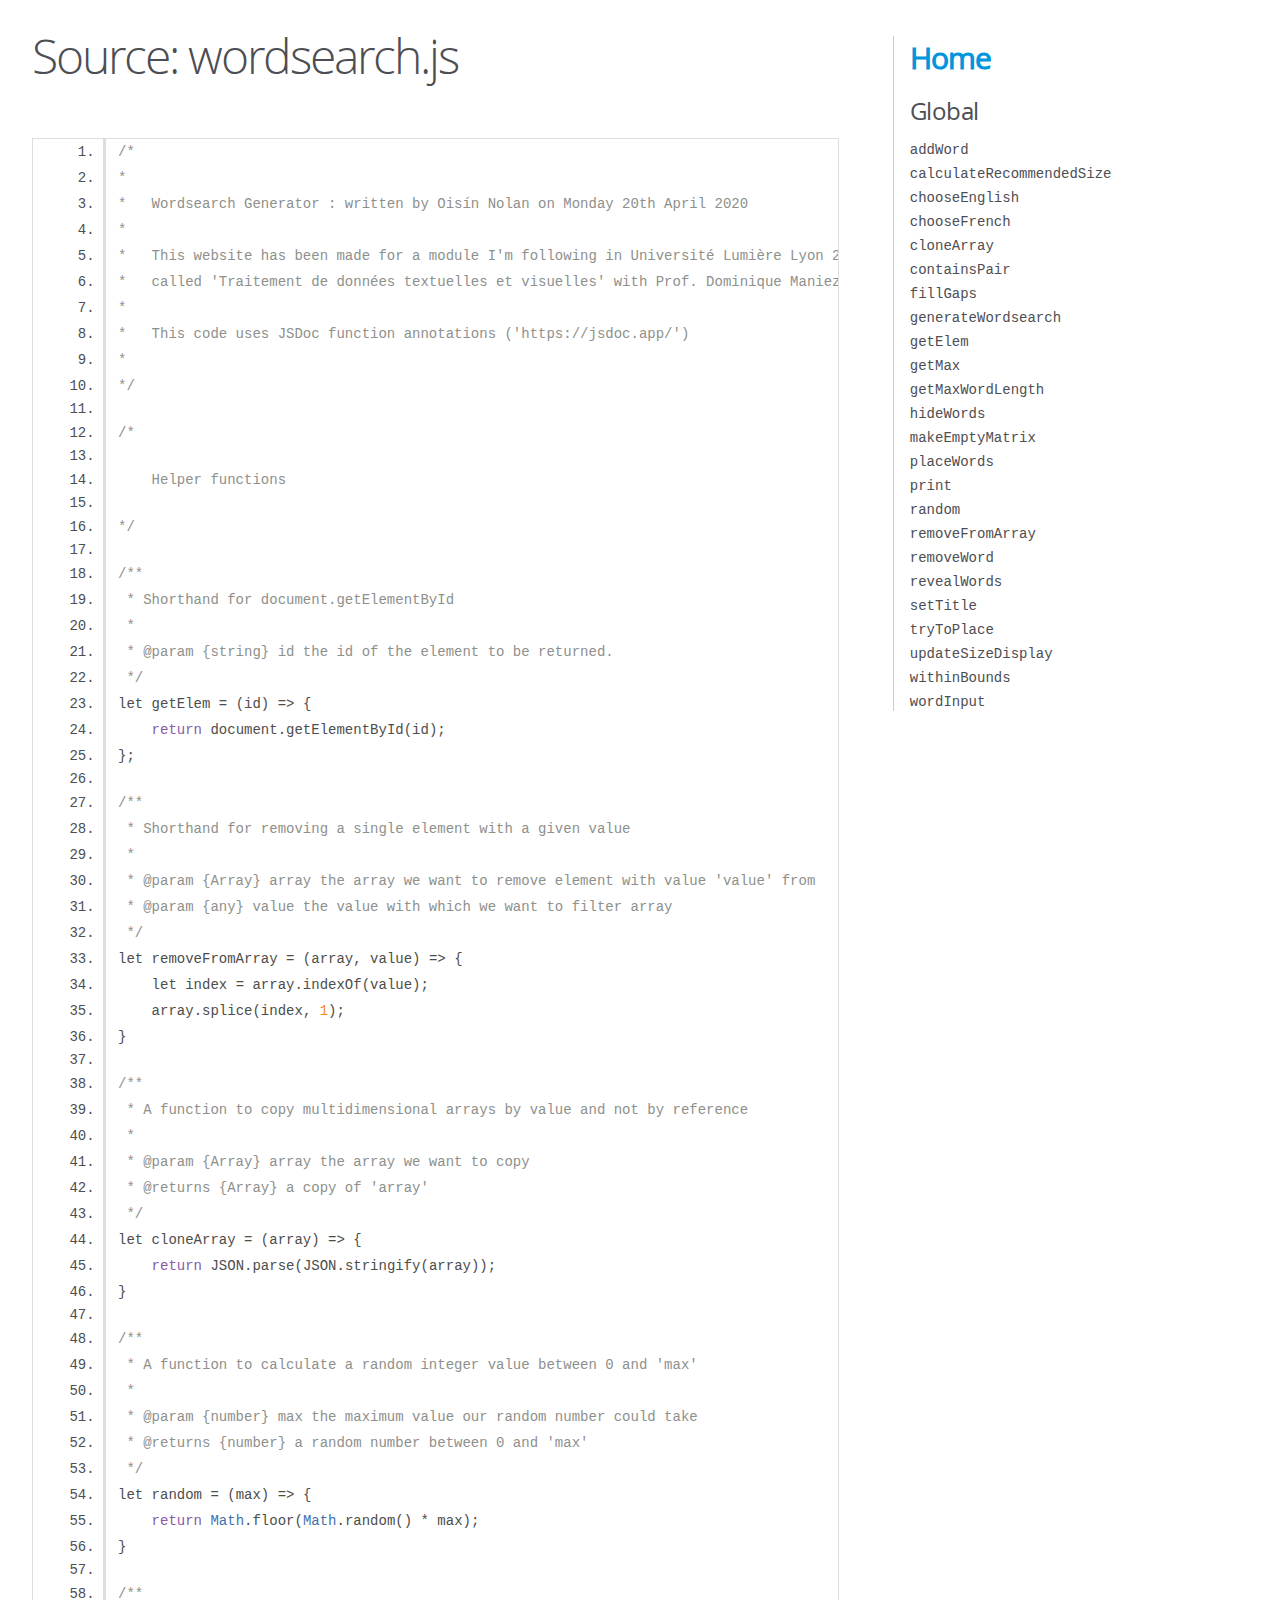
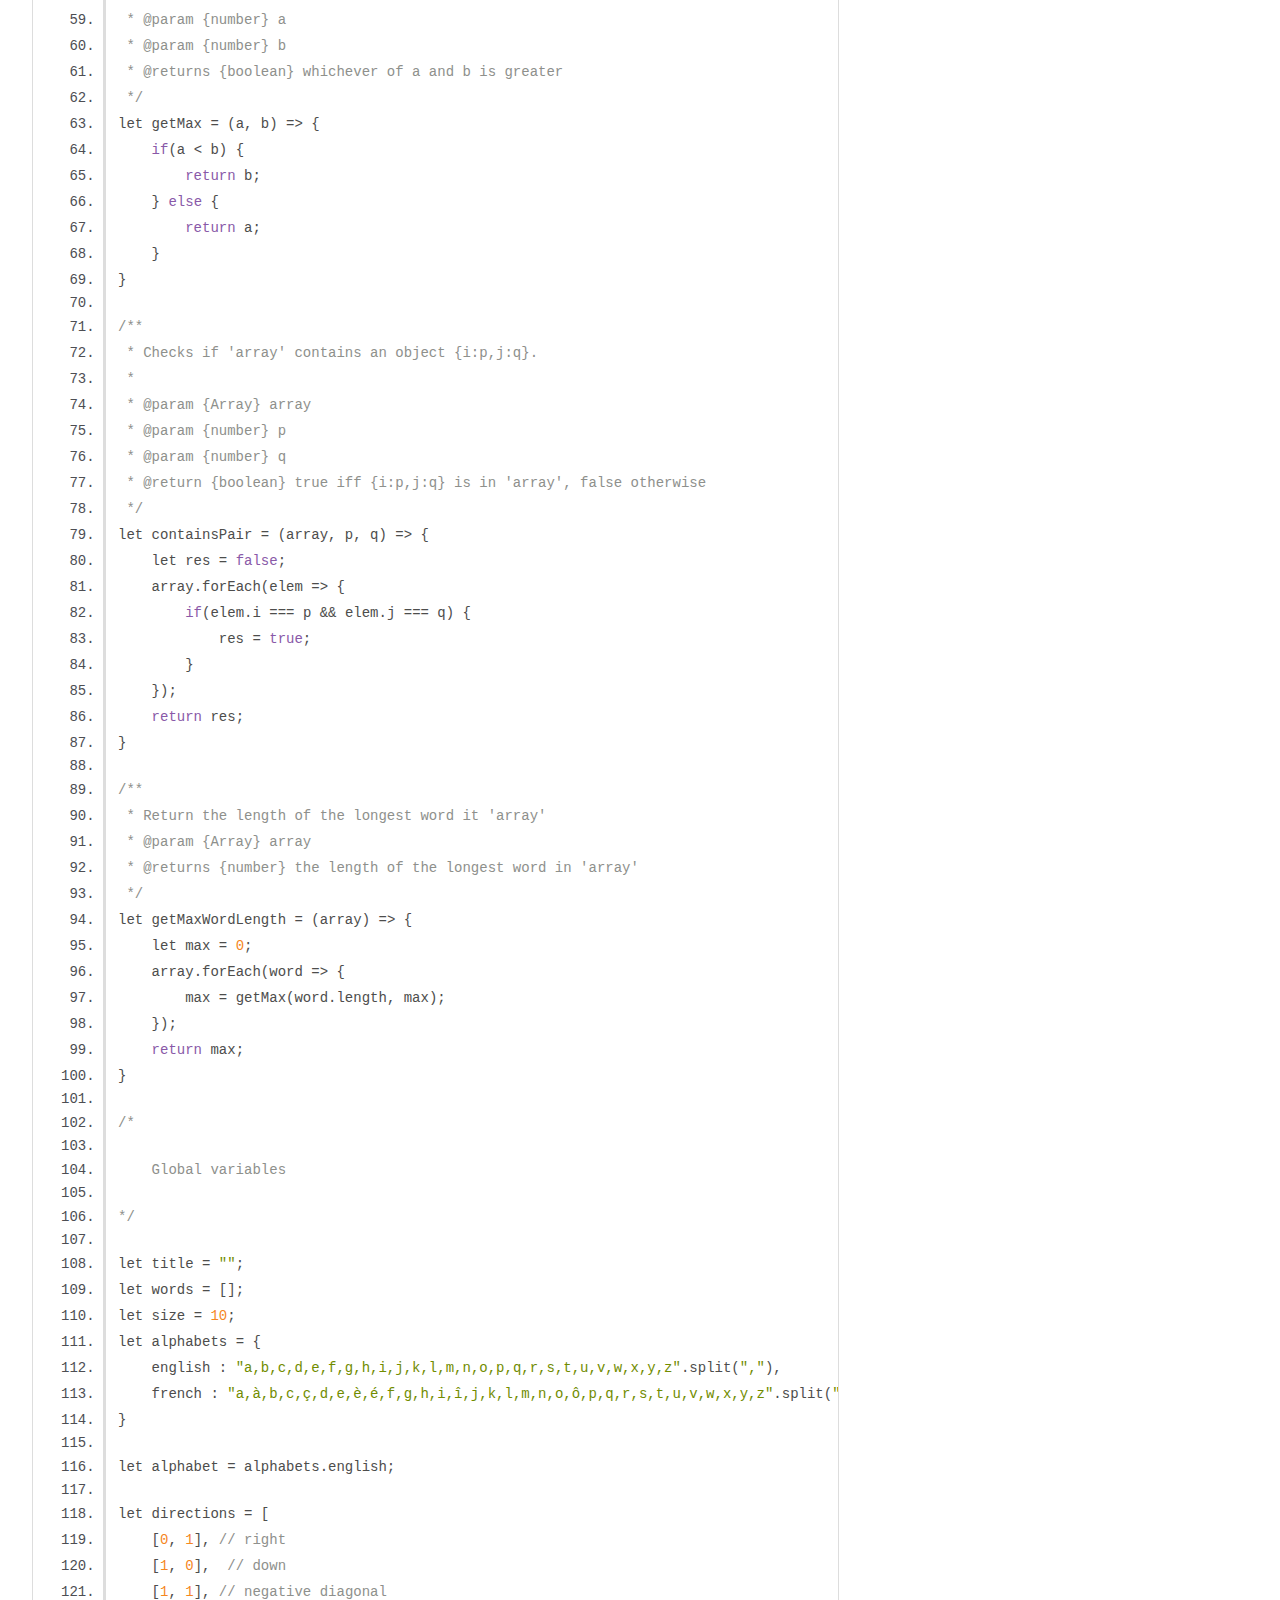
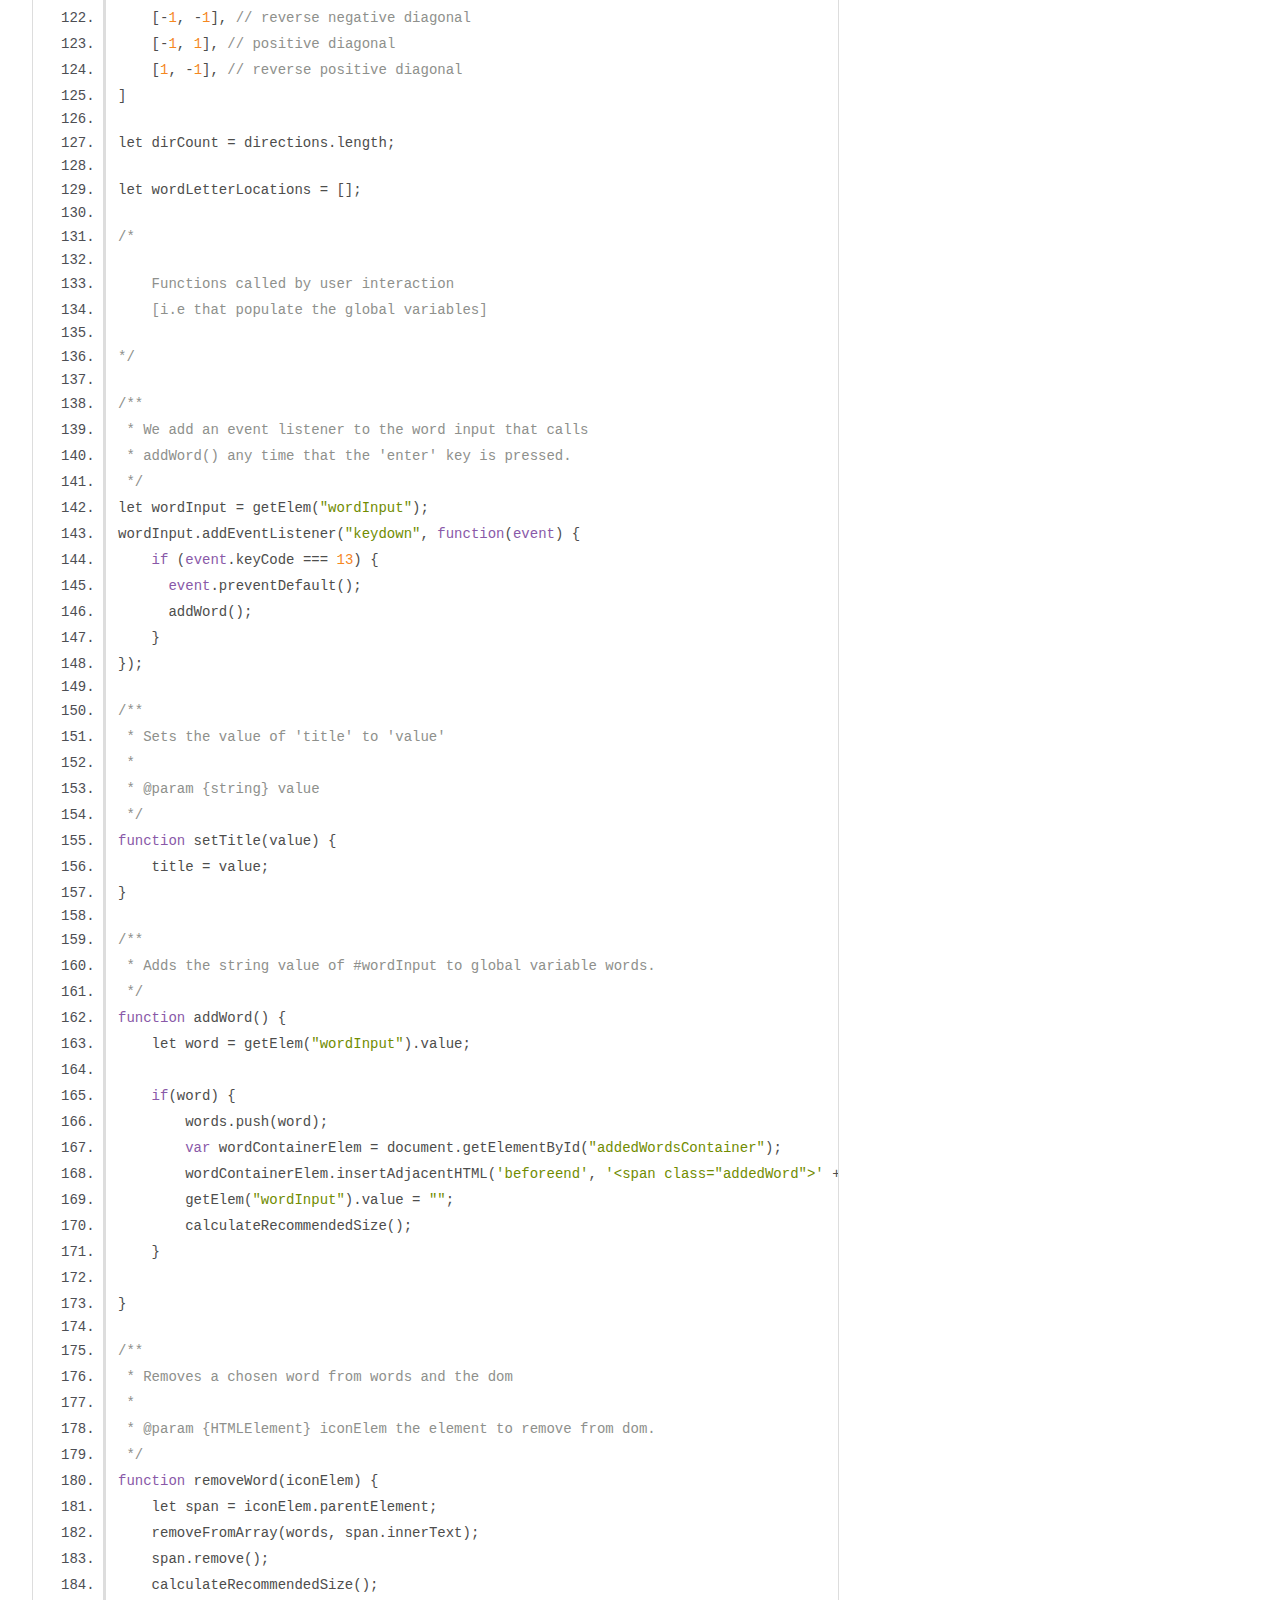
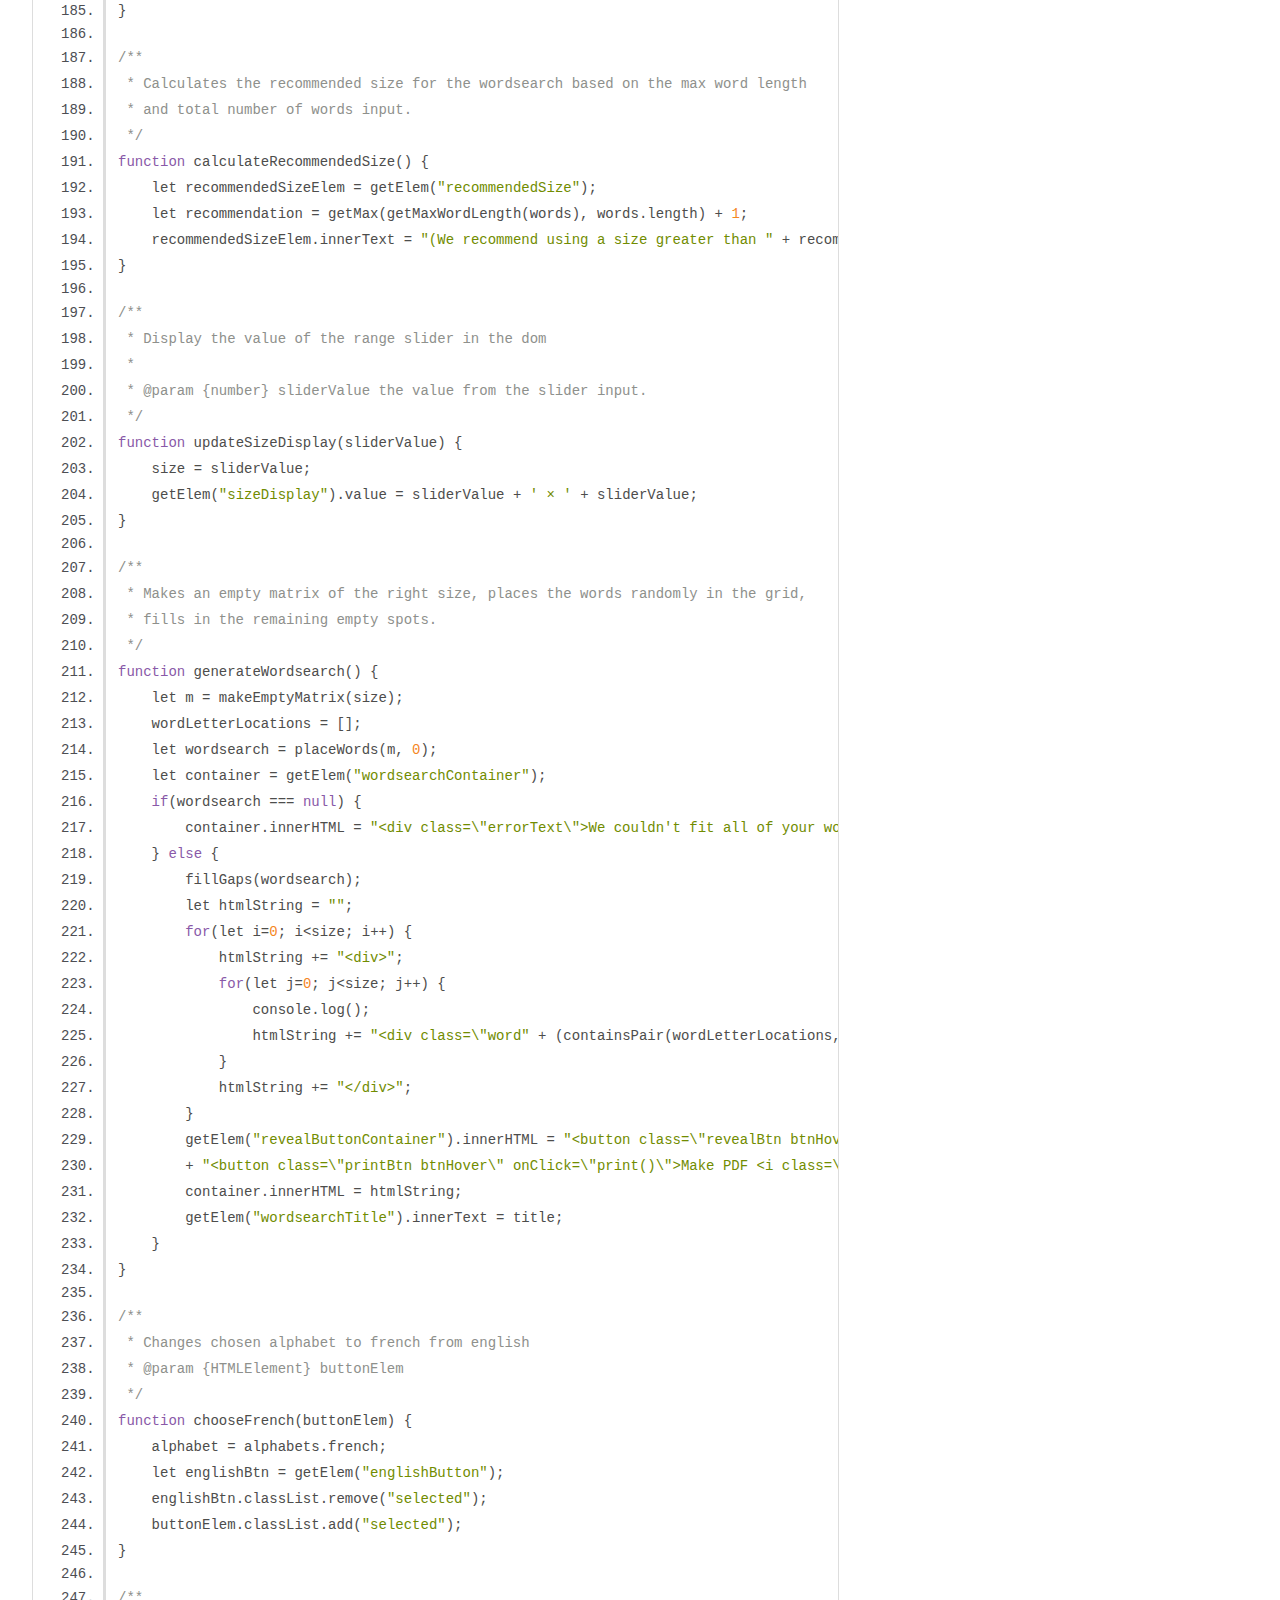
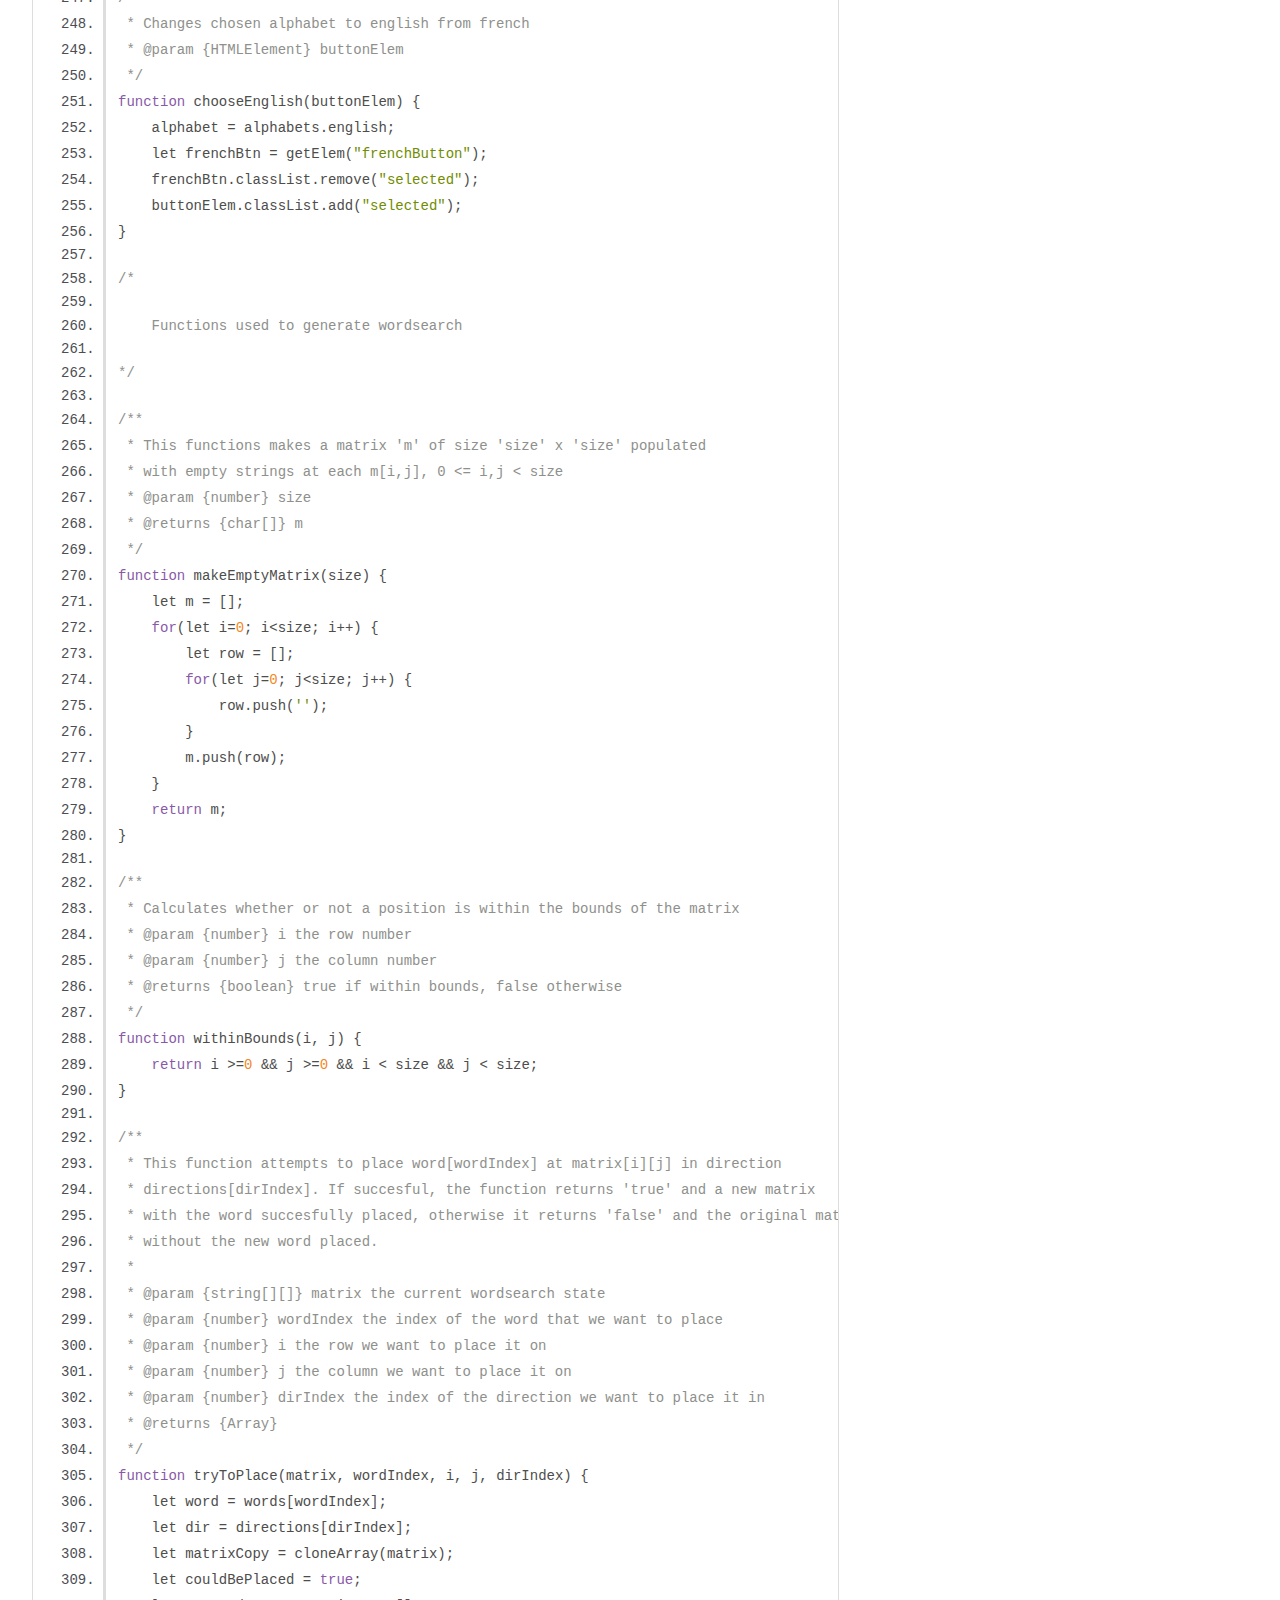
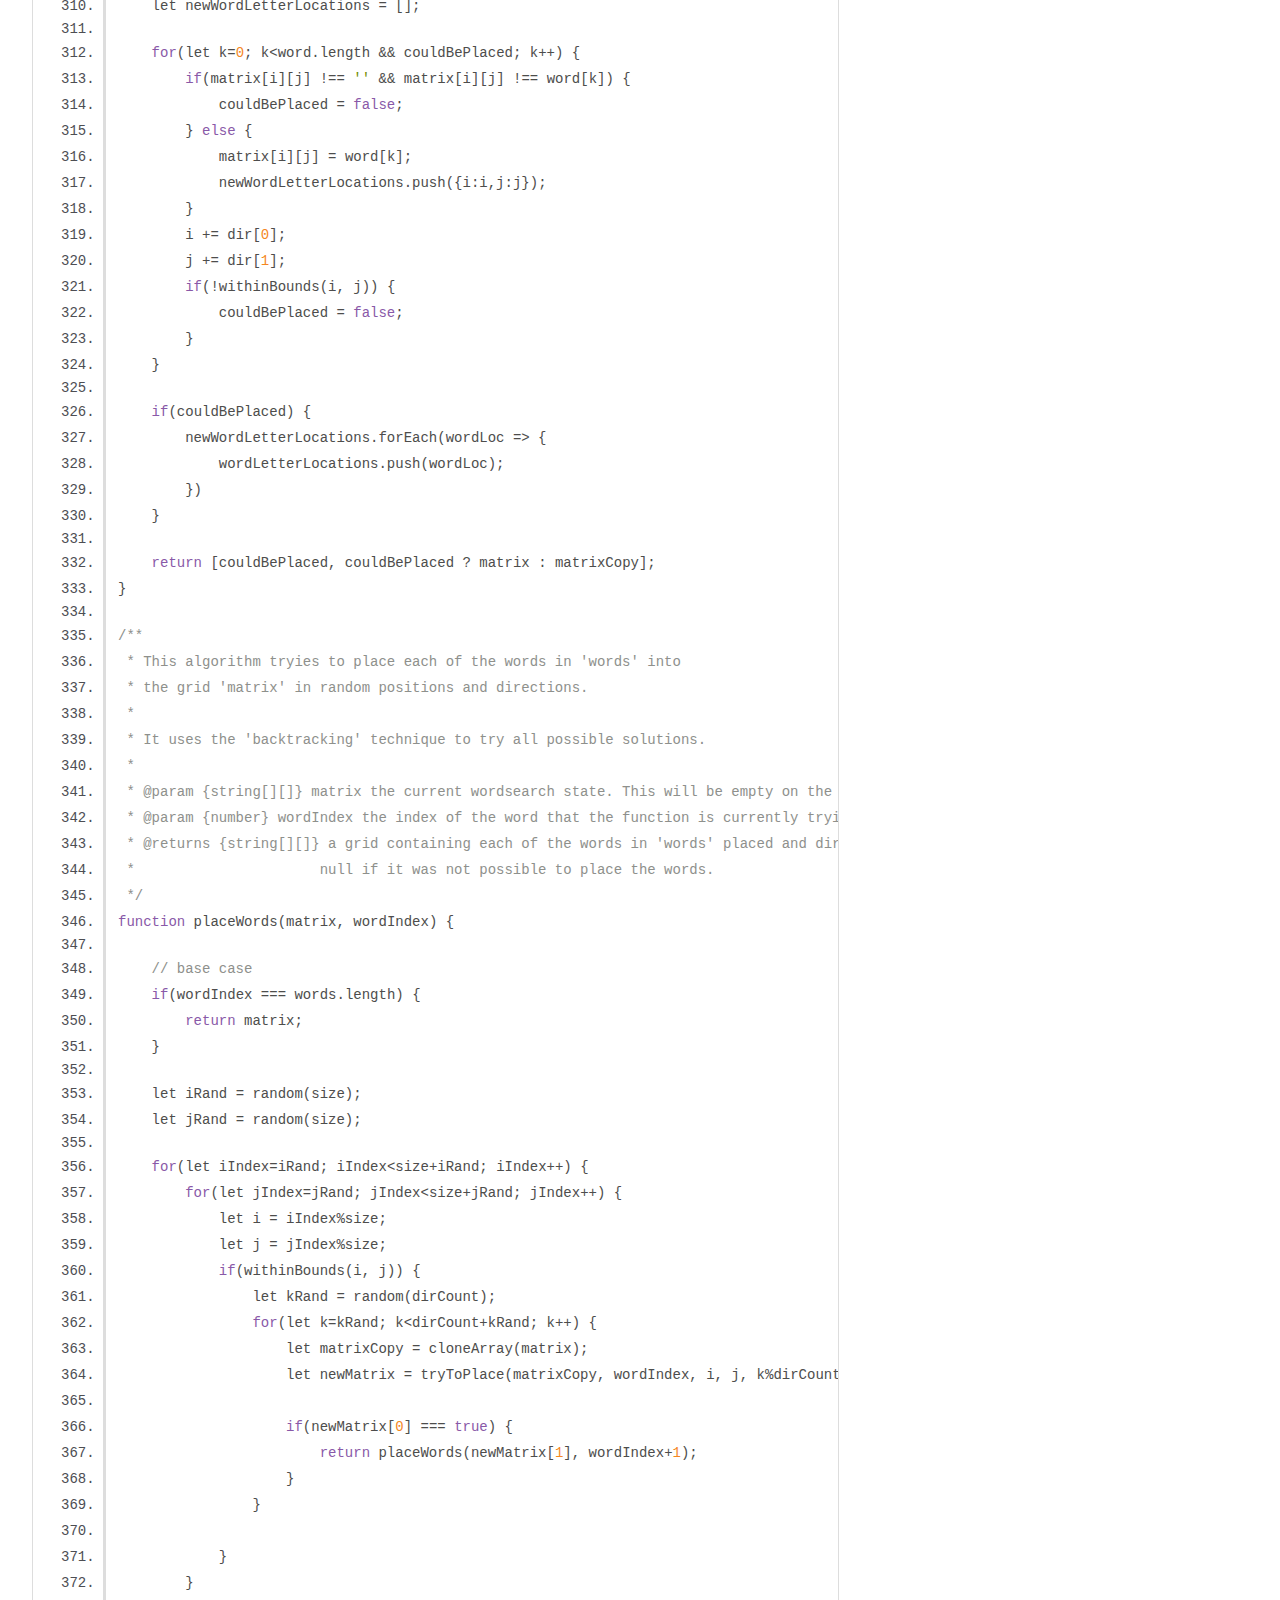
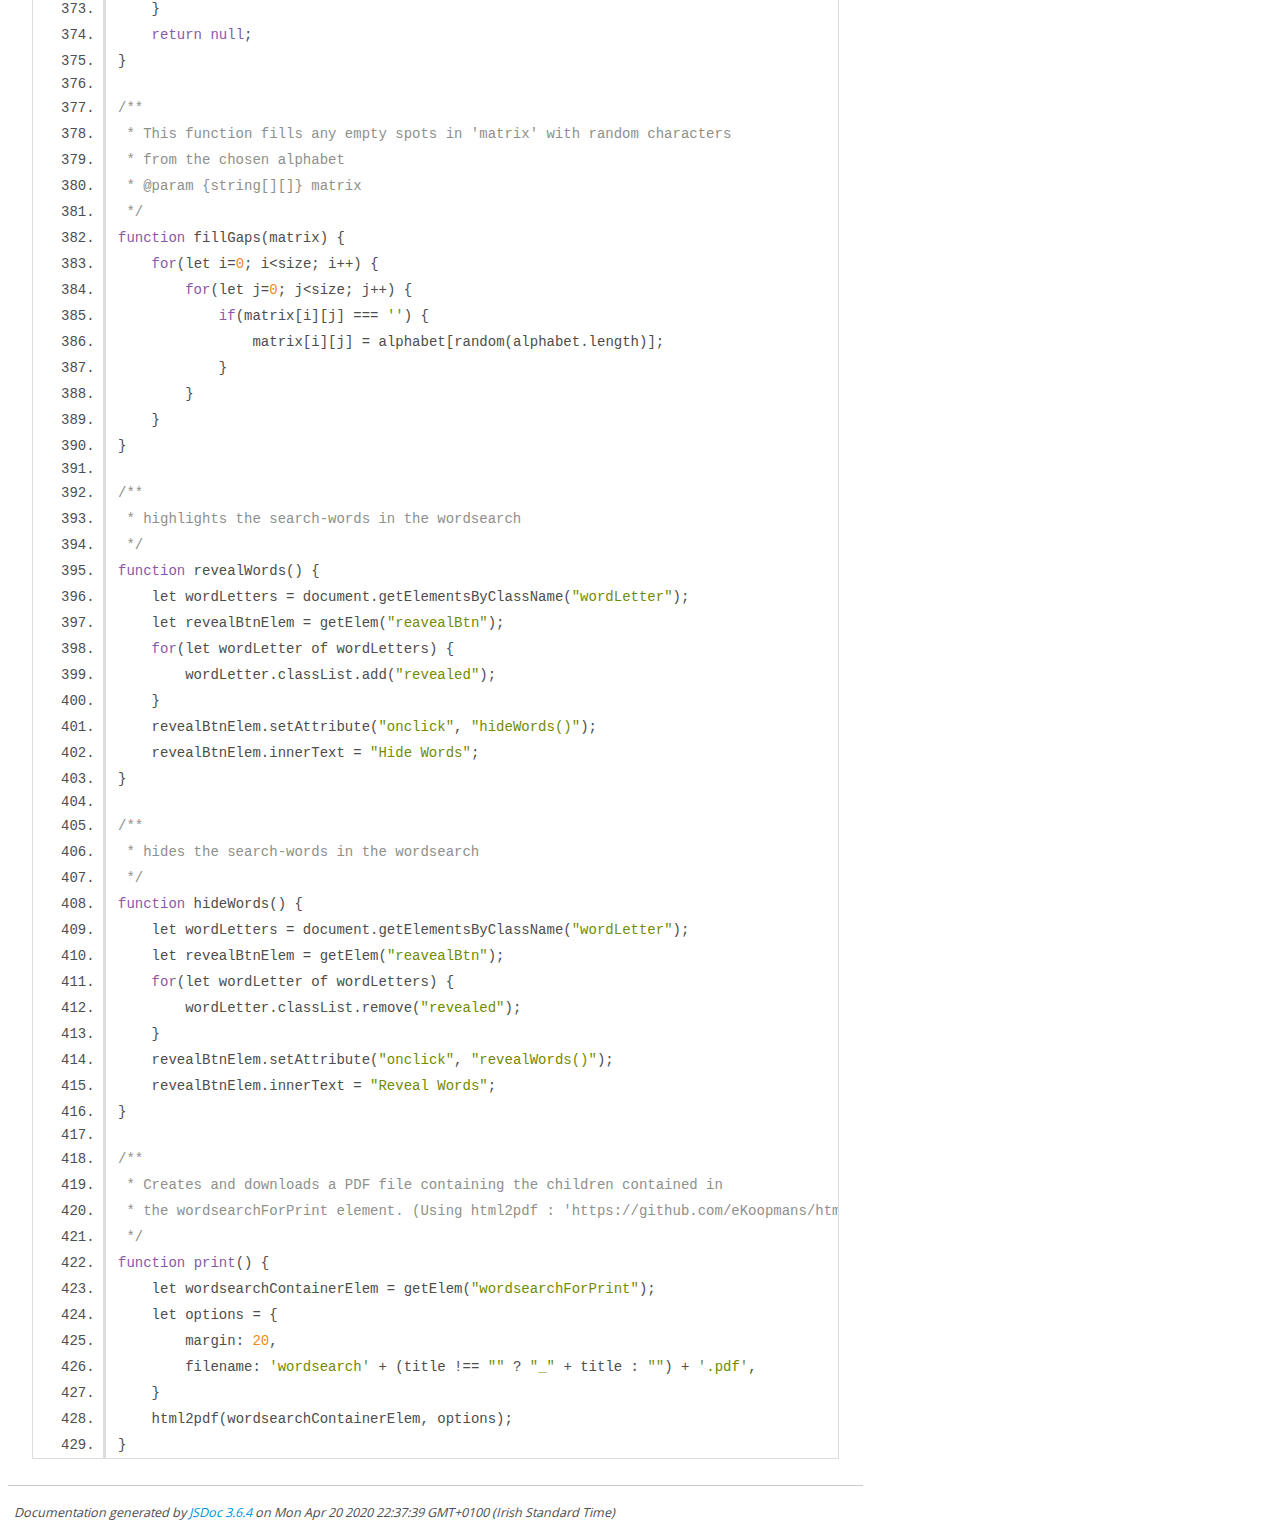
<file: out/wordsearch.js.html>
<!DOCTYPE html>
<html lang="en">
<head>
    <meta charset="utf-8">
    <title>JSDoc: Source: wordsearch.js</title>

    <script src="scripts/prettify/prettify.js"> </script>
    <script src="scripts/prettify/lang-css.js"> </script>
    <!--[if lt IE 9]>
      <script src="//html5shiv.googlecode.com/svn/trunk/html5.js"></script>
    <![endif]-->
    <link type="text/css" rel="stylesheet" href="styles/prettify-tomorrow.css">
    <link type="text/css" rel="stylesheet" href="styles/jsdoc-default.css">
</head>

<body>

<div id="main">

    <h1 class="page-title">Source: wordsearch.js</h1>

    



    
    <section>
        <article>
            <pre class="prettyprint source linenums"><code>/*
*
*   Wordsearch Generator : written by Oisín Nolan on Monday 20th April 2020
*
*   This website has been made for a module I'm following in Université Lumière Lyon 2
*   called 'Traitement de données textuelles et visuelles' with Prof. Dominique Maniez.
* 
*   This code uses JSDoc function annotations ('https://jsdoc.app/')
*
*/

/*

    Helper functions

*/

/**
 * Shorthand for document.getElementById
 * 
 * @param {string} id the id of the element to be returned.
 */
let getElem = (id) => {
    return document.getElementById(id);
};

/**
 * Shorthand for removing a single element with a given value
 * 
 * @param {Array} array the array we want to remove element with value 'value' from
 * @param {any} value the value with which we want to filter array
 */
let removeFromArray = (array, value) => {
    let index = array.indexOf(value);
    array.splice(index, 1);
}

/**
 * A function to copy multidimensional arrays by value and not by reference
 * 
 * @param {Array} array the array we want to copy
 * @returns {Array} a copy of 'array'
 */
let cloneArray = (array) => {
    return JSON.parse(JSON.stringify(array));
}

/**
 * A function to calculate a random integer value between 0 and 'max'
 * 
 * @param {number} max the maximum value our random number could take
 * @returns {number} a random number between 0 and 'max'
 */
let random = (max) => {
    return Math.floor(Math.random() * max);
}

/**
 * @param {number} a 
 * @param {number} b 
 * @returns {boolean} whichever of a and b is greater
 */
let getMax = (a, b) => {
    if(a &lt; b) {
        return b;
    } else {
        return a;
    }
}

/**
 * Checks if 'array' contains an object {i:p,j:q}.
 * 
 * @param {Array} array 
 * @param {number} p 
 * @param {number} q 
 * @return {boolean} true iff {i:p,j:q} is in 'array', false otherwise
 */
let containsPair = (array, p, q) => {
    let res = false;
    array.forEach(elem => {
        if(elem.i === p &amp;&amp; elem.j === q) {
            res = true;
        }
    });
    return res;
}

/**
 * Return the length of the longest word it 'array'
 * @param {Array} array 
 * @returns {number} the length of the longest word in 'array'
 */
let getMaxWordLength = (array) => {
    let max = 0;
    array.forEach(word => {
        max = getMax(word.length, max);
    });
    return max;
}

/*

    Global variables

*/

let title = "";
let words = [];
let size = 10;
let alphabets = {
    english : "a,b,c,d,e,f,g,h,i,j,k,l,m,n,o,p,q,r,s,t,u,v,w,x,y,z".split(","),
    french : "a,à,b,c,ç,d,e,è,é,f,g,h,i,î,j,k,l,m,n,o,ô,p,q,r,s,t,u,v,w,x,y,z".split(",")
}

let alphabet = alphabets.english;

let directions = [
    [0, 1], // right
    [1, 0],  // down
    [1, 1], // negative diagonal
    [-1, -1], // reverse negative diagonal
    [-1, 1], // positive diagonal
    [1, -1], // reverse positive diagonal
]

let dirCount = directions.length;

let wordLetterLocations = [];

/*

    Functions called by user interaction
    [i.e that populate the global variables]

*/

/**
 * We add an event listener to the word input that calls 
 * addWord() any time that the 'enter' key is pressed.
 */
let wordInput = getElem("wordInput");
wordInput.addEventListener("keydown", function(event) {
    if (event.keyCode === 13) {
      event.preventDefault();
      addWord();
    }
});

/**
 * Sets the value of 'title' to 'value'
 * 
 * @param {string} value 
 */
function setTitle(value) {
    title = value;
}

/**
 * Adds the string value of #wordInput to global variable words.
 */
function addWord() {
    let word = getElem("wordInput").value;
    
    if(word) {
        words.push(word);
        var wordContainerElem = document.getElementById("addedWordsContainer");
        wordContainerElem.insertAdjacentHTML('beforeend', '&lt;span class="addedWord">' + word + '&lt;i class="fas fa-times icon clickable" onClick=\'removeWord(this)\'>&lt;/i>&lt;/span>');
        getElem("wordInput").value = "";
        calculateRecommendedSize();
    }
    
}   

/**
 * Removes a chosen word from words and the dom
 * 
 * @param {HTMLElement} iconElem the element to remove from dom.
 */
function removeWord(iconElem) {
    let span = iconElem.parentElement;
    removeFromArray(words, span.innerText);
    span.remove();
    calculateRecommendedSize();
}

/**
 * Calculates the recommended size for the wordsearch based on the max word length
 * and total number of words input.
 */
function calculateRecommendedSize() {
    let recommendedSizeElem = getElem("recommendedSize");
    let recommendation = getMax(getMaxWordLength(words), words.length) + 1;
    recommendedSizeElem.innerText = "(We recommend using a size greater than " + recommendation + " × " + recommendation + "!)";
}

/**
 * Display the value of the range slider in the dom
 * 
 * @param {number} sliderValue the value from the slider input.
 */
function updateSizeDisplay(sliderValue) {
    size = sliderValue;
    getElem("sizeDisplay").value = sliderValue + ' × ' + sliderValue;
}

/**
 * Makes an empty matrix of the right size, places the words randomly in the grid,
 * fills in the remaining empty spots.
 */
function generateWordsearch() {
    let m = makeEmptyMatrix(size);
    wordLetterLocations = [];
    let wordsearch = placeWords(m, 0);
    let container = getElem("wordsearchContainer");
    if(wordsearch === null) {
        container.innerHTML = "&lt;div class=\"errorText\">We couldn't fit all of your words in a grid of size " + size + " × " + size + ", try a bigger grid!&lt;/div>";
    } else {
        fillGaps(wordsearch);
        let htmlString = "";
        for(let i=0; i&lt;size; i++) {
            htmlString += "&lt;div>";
            for(let j=0; j&lt;size; j++) {
                console.log();
                htmlString += "&lt;div class=\"word" + (containsPair(wordLetterLocations, i, j) ? " wordLetter " : "") + "\">" + wordsearch[i][j].toUpperCase() + "&lt;/div>";
            }
            htmlString += "&lt;/div>";
        }
        getElem("revealButtonContainer").innerHTML = "&lt;button class=\"revealBtn btnHover\" id=\"reavealBtn\" onClick=\"revealWords()\">Reveal words&lt;/button>"
        + "&lt;button class=\"printBtn btnHover\" onClick=\"print()\">Make PDF &lt;i class=\"fas fa-print\">&lt;/i>&lt;/button>"
        container.innerHTML = htmlString;
        getElem("wordsearchTitle").innerText = title;
    }
}

/**
 * Changes chosen alphabet to french from english
 * @param {HTMLElement} buttonElem 
 */
function chooseFrench(buttonElem) {
    alphabet = alphabets.french;
    let englishBtn = getElem("englishButton");
    englishBtn.classList.remove("selected");
    buttonElem.classList.add("selected");
}

/**
 * Changes chosen alphabet to english from french
 * @param {HTMLElement} buttonElem 
 */
function chooseEnglish(buttonElem) {
    alphabet = alphabets.english;
    let frenchBtn = getElem("frenchButton");
    frenchBtn.classList.remove("selected");
    buttonElem.classList.add("selected");
}

/*

    Functions used to generate wordsearch

*/

/**
 * This functions makes a matrix 'm' of size 'size' x 'size' populated
 * with empty strings at each m[i,j], 0 &lt;= i,j &lt; size 
 * @param {number} size 
 * @returns {char[]} m
 */
function makeEmptyMatrix(size) {
    let m = [];
    for(let i=0; i&lt;size; i++) {
        let row = [];
        for(let j=0; j&lt;size; j++) {
            row.push('');
        }
        m.push(row);
    }
    return m;
}

/**
 * Calculates whether or not a position is within the bounds of the matrix
 * @param {number} i the row number 
 * @param {number} j the column number
 * @returns {boolean} true if within bounds, false otherwise
 */
function withinBounds(i, j) {
    return i >=0 &amp;&amp; j >=0 &amp;&amp; i &lt; size &amp;&amp; j &lt; size;
}

/**
 * This function attempts to place word[wordIndex] at matrix[i][j] in direction 
 * directions[dirIndex]. If succesful, the function returns 'true' and a new matrix
 * with the word succesfully placed, otherwise it returns 'false' and the original matrix
 * without the new word placed.
 * 
 * @param {string[][]} matrix the current wordsearch state
 * @param {number} wordIndex the index of the word that we want to place
 * @param {number} i the row we want to place it on
 * @param {number} j the column we want to place it on
 * @param {number} dirIndex the index of the direction we want to place it in
 * @returns {Array}
 */
function tryToPlace(matrix, wordIndex, i, j, dirIndex) {
    let word = words[wordIndex];
    let dir = directions[dirIndex];
    let matrixCopy = cloneArray(matrix);
    let couldBePlaced = true;
    let newWordLetterLocations = [];

    for(let k=0; k&lt;word.length &amp;&amp; couldBePlaced; k++) {
        if(matrix[i][j] !== '' &amp;&amp; matrix[i][j] !== word[k]) {
            couldBePlaced = false;
        } else {
            matrix[i][j] = word[k];
            newWordLetterLocations.push({i:i,j:j});
        }
        i += dir[0];
        j += dir[1];
        if(!withinBounds(i, j)) {
            couldBePlaced = false;
        }
    }

    if(couldBePlaced) {
        newWordLetterLocations.forEach(wordLoc => {
            wordLetterLocations.push(wordLoc);
        })
    }

    return [couldBePlaced, couldBePlaced ? matrix : matrixCopy];
}

/**
 * This algorithm tryies to place each of the words in 'words' into
 * the grid 'matrix' in random positions and directions.
 * 
 * It uses the 'backtracking' technique to try all possible solutions.
 * 
 * @param {string[][]} matrix the current wordsearch state. This will be empty on the first call, full on the final.
 * @param {number} wordIndex the index of the word that the function is currently trying to place.
 * @returns {string[][]} a grid containing each of the words in 'words' placed and directed randomly, or
 *                      null if it was not possible to place the words.
 */
function placeWords(matrix, wordIndex) {

    // base case
    if(wordIndex === words.length) {
        return matrix;
    }

    let iRand = random(size);
    let jRand = random(size);

    for(let iIndex=iRand; iIndex&lt;size+iRand; iIndex++) {
        for(let jIndex=jRand; jIndex&lt;size+jRand; jIndex++) {
            let i = iIndex%size;
            let j = jIndex%size;
            if(withinBounds(i, j)) {
                let kRand = random(dirCount);
                for(let k=kRand; k&lt;dirCount+kRand; k++) {
                    let matrixCopy = cloneArray(matrix);
                    let newMatrix = tryToPlace(matrixCopy, wordIndex, i, j, k%dirCount);
                    
                    if(newMatrix[0] === true) {
                        return placeWords(newMatrix[1], wordIndex+1);
                    }
                }
                
            }
        }
    }
    return null;
}

/**
 * This function fills any empty spots in 'matrix' with random characters
 * from the chosen alphabet
 * @param {string[][]} matrix 
 */
function fillGaps(matrix) {
    for(let i=0; i&lt;size; i++) {
        for(let j=0; j&lt;size; j++) {
            if(matrix[i][j] === '') {
                matrix[i][j] = alphabet[random(alphabet.length)];
            }
        }
    }
}

/**
 * highlights the search-words in the wordsearch
 */
function revealWords() {
    let wordLetters = document.getElementsByClassName("wordLetter");
    let revealBtnElem = getElem("reavealBtn");
    for(let wordLetter of wordLetters) {
        wordLetter.classList.add("revealed");
    }
    revealBtnElem.setAttribute("onclick", "hideWords()");
    revealBtnElem.innerText = "Hide Words";
}

/**
 * hides the search-words in the wordsearch
 */
function hideWords() {
    let wordLetters = document.getElementsByClassName("wordLetter");
    let revealBtnElem = getElem("reavealBtn");
    for(let wordLetter of wordLetters) {
        wordLetter.classList.remove("revealed");
    }
    revealBtnElem.setAttribute("onclick", "revealWords()");
    revealBtnElem.innerText = "Reveal Words";
}

/**
 * Creates and downloads a PDF file containing the children contained in
 * the wordsearchForPrint element. (Using html2pdf : 'https://github.com/eKoopmans/html2pdf.js')
 */
function print() {
    let wordsearchContainerElem = getElem("wordsearchForPrint");
    let options = {
        margin: 20,
        filename: 'wordsearch' + (title !== "" ? "_" + title : "") + '.pdf',
    }
    html2pdf(wordsearchContainerElem, options);
}</code></pre>
        </article>
    </section>




</div>

<nav>
    <h2><a href="index.html">Home</a></h2><h3>Global</h3><ul><li><a href="global.html#addWord">addWord</a></li><li><a href="global.html#calculateRecommendedSize">calculateRecommendedSize</a></li><li><a href="global.html#chooseEnglish">chooseEnglish</a></li><li><a href="global.html#chooseFrench">chooseFrench</a></li><li><a href="global.html#cloneArray">cloneArray</a></li><li><a href="global.html#containsPair">containsPair</a></li><li><a href="global.html#fillGaps">fillGaps</a></li><li><a href="global.html#generateWordsearch">generateWordsearch</a></li><li><a href="global.html#getElem">getElem</a></li><li><a href="global.html#getMax">getMax</a></li><li><a href="global.html#getMaxWordLength">getMaxWordLength</a></li><li><a href="global.html#hideWords">hideWords</a></li><li><a href="global.html#makeEmptyMatrix">makeEmptyMatrix</a></li><li><a href="global.html#placeWords">placeWords</a></li><li><a href="global.html#print">print</a></li><li><a href="global.html#random">random</a></li><li><a href="global.html#removeFromArray">removeFromArray</a></li><li><a href="global.html#removeWord">removeWord</a></li><li><a href="global.html#revealWords">revealWords</a></li><li><a href="global.html#setTitle">setTitle</a></li><li><a href="global.html#tryToPlace">tryToPlace</a></li><li><a href="global.html#updateSizeDisplay">updateSizeDisplay</a></li><li><a href="global.html#withinBounds">withinBounds</a></li><li><a href="global.html#wordInput">wordInput</a></li></ul>
</nav>

<br class="clear">

<footer>
    Documentation generated by <a href="https://github.com/jsdoc/jsdoc">JSDoc 3.6.4</a> on Mon Apr 20 2020 22:37:39 GMT+0100 (Irish Standard Time)
</footer>

<script> prettyPrint(); </script>
<script src="scripts/linenumber.js"> </script>
</body>
</html>
</file>
<file: out/styles/prettify-tomorrow.css>
/* Tomorrow Theme */
/* Original theme - https://github.com/chriskempson/tomorrow-theme */
/* Pretty printing styles. Used with prettify.js. */
/* SPAN elements with the classes below are added by prettyprint. */
/* plain text */
.pln {
  color: #4d4d4c; }

@media screen {
  /* string content */
  .str {
    color: #718c00; }

  /* a keyword */
  .kwd {
    color: #8959a8; }

  /* a comment */
  .com {
    color: #8e908c; }

  /* a type name */
  .typ {
    color: #4271ae; }

  /* a literal value */
  .lit {
    color: #f5871f; }

  /* punctuation */
  .pun {
    color: #4d4d4c; }

  /* lisp open bracket */
  .opn {
    color: #4d4d4c; }

  /* lisp close bracket */
  .clo {
    color: #4d4d4c; }

  /* a markup tag name */
  .tag {
    color: #c82829; }

  /* a markup attribute name */
  .atn {
    color: #f5871f; }

  /* a markup attribute value */
  .atv {
    color: #3e999f; }

  /* a declaration */
  .dec {
    color: #f5871f; }

  /* a variable name */
  .var {
    color: #c82829; }

  /* a function name */
  .fun {
    color: #4271ae; } }
/* Use higher contrast and text-weight for printable form. */
@media print, projection {
  .str {
    color: #060; }

  .kwd {
    color: #006;
    font-weight: bold; }

  .com {
    color: #600;
    font-style: italic; }

  .typ {
    color: #404;
    font-weight: bold; }

  .lit {
    color: #044; }

  .pun, .opn, .clo {
    color: #440; }

  .tag {
    color: #006;
    font-weight: bold; }

  .atn {
    color: #404; }

  .atv {
    color: #060; } }
/* Style */
/*
pre.prettyprint {
  background: white;
  font-family: Consolas, Monaco, 'Andale Mono', monospace;
  font-size: 12px;
  line-height: 1.5;
  border: 1px solid #ccc;
  padding: 10px; }
*/

/* Specify class=linenums on a pre to get line numbering */
ol.linenums {
  margin-top: 0;
  margin-bottom: 0; }

/* IE indents via margin-left */
li.L0,
li.L1,
li.L2,
li.L3,
li.L4,
li.L5,
li.L6,
li.L7,
li.L8,
li.L9 {
  /* */ }

/* Alternate shading for lines */
li.L1,
li.L3,
li.L5,
li.L7,
li.L9 {
  /* */ }
</file>
<file: out/styles/jsdoc-default.css>
@font-face {
    font-family: 'Open Sans';
    font-weight: normal;
    font-style: normal;
    src: url('../fonts/OpenSans-Regular-webfont.eot');
    src:
        local('Open Sans'),
        local('OpenSans'),
        url('../fonts/OpenSans-Regular-webfont.eot?#iefix') format('embedded-opentype'),
        url('../fonts/OpenSans-Regular-webfont.woff') format('woff'),
        url('../fonts/OpenSans-Regular-webfont.svg#open_sansregular') format('svg');
}

@font-face {
    font-family: 'Open Sans Light';
    font-weight: normal;
    font-style: normal;
    src: url('../fonts/OpenSans-Light-webfont.eot');
    src:
        local('Open Sans Light'),
        local('OpenSans Light'),
        url('../fonts/OpenSans-Light-webfont.eot?#iefix') format('embedded-opentype'),
        url('../fonts/OpenSans-Light-webfont.woff') format('woff'),
        url('../fonts/OpenSans-Light-webfont.svg#open_sanslight') format('svg');
}

html
{
    overflow: auto;
    background-color: #fff;
    font-size: 14px;
}

body
{
    font-family: 'Open Sans', sans-serif;
    line-height: 1.5;
    color: #4d4e53;
    background-color: white;
}

a, a:visited, a:active {
    color: #0095dd;
    text-decoration: none;
}

a:hover {
    text-decoration: underline;
}

header
{
    display: block;
    padding: 0px 4px;
}

tt, code, kbd, samp {
    font-family: Consolas, Monaco, 'Andale Mono', monospace;
}

.class-description {
    font-size: 130%;
    line-height: 140%;
    margin-bottom: 1em;
    margin-top: 1em;
}

.class-description:empty {
    margin: 0;
}

#main {
    float: left;
    width: 70%;
}

article dl {
    margin-bottom: 40px;
}

article img {
  max-width: 100%;
}

section
{
    display: block;
    background-color: #fff;
    padding: 12px 24px;
    border-bottom: 1px solid #ccc;
    margin-right: 30px;
}

.variation {
    display: none;
}

.signature-attributes {
    font-size: 60%;
    color: #aaa;
    font-style: italic;
    font-weight: lighter;
}

nav
{
    display: block;
    float: right;
    margin-top: 28px;
    width: 30%;
    box-sizing: border-box;
    border-left: 1px solid #ccc;
    padding-left: 16px;
}

nav ul {
    font-family: 'Lucida Grande', 'Lucida Sans Unicode', arial, sans-serif;
    font-size: 100%;
    line-height: 17px;
    padding: 0;
    margin: 0;
    list-style-type: none;
}

nav ul a, nav ul a:visited, nav ul a:active {
    font-family: Consolas, Monaco, 'Andale Mono', monospace;
    line-height: 18px;
    color: #4D4E53;
}

nav h3 {
    margin-top: 12px;
}

nav li {
    margin-top: 6px;
}

footer {
    display: block;
    padding: 6px;
    margin-top: 12px;
    font-style: italic;
    font-size: 90%;
}

h1, h2, h3, h4 {
    font-weight: 200;
    margin: 0;
}

h1
{
    font-family: 'Open Sans Light', sans-serif;
    font-size: 48px;
    letter-spacing: -2px;
    margin: 12px 24px 20px;
}

h2, h3.subsection-title
{
    font-size: 30px;
    font-weight: 700;
    letter-spacing: -1px;
    margin-bottom: 12px;
}

h3
{
    font-size: 24px;
    letter-spacing: -0.5px;
    margin-bottom: 12px;
}

h4
{
    font-size: 18px;
    letter-spacing: -0.33px;
    margin-bottom: 12px;
    color: #4d4e53;
}

h5, .container-overview .subsection-title
{
    font-size: 120%;
    font-weight: bold;
    letter-spacing: -0.01em;
    margin: 8px 0 3px 0;
}

h6
{
    font-size: 100%;
    letter-spacing: -0.01em;
    margin: 6px 0 3px 0;
    font-style: italic;
}

table
{
    border-spacing: 0;
    border: 0;
    border-collapse: collapse;
}

td, th
{
    border: 1px solid #ddd;
    margin: 0px;
    text-align: left;
    vertical-align: top;
    padding: 4px 6px;
    display: table-cell;
}

thead tr
{
    background-color: #ddd;
    font-weight: bold;
}

th { border-right: 1px solid #aaa; }
tr > th:last-child { border-right: 1px solid #ddd; }

.ancestors, .attribs { color: #999; }
.ancestors a, .attribs a
{
    color: #999 !important;
    text-decoration: none;
}

.clear
{
    clear: both;
}

.important
{
    font-weight: bold;
    color: #950B02;
}

.yes-def {
    text-indent: -1000px;
}

.type-signature {
    color: #aaa;
}

.name, .signature {
    font-family: Consolas, Monaco, 'Andale Mono', monospace;
}

.details { margin-top: 14px; border-left: 2px solid #DDD; }
.details dt { width: 120px; float: left; padding-left: 10px;  padding-top: 6px; }
.details dd { margin-left: 70px; }
.details ul { margin: 0; }
.details ul { list-style-type: none; }
.details li { margin-left: 30px; padding-top: 6px; }
.details pre.prettyprint { margin: 0 }
.details .object-value { padding-top: 0; }

.description {
    margin-bottom: 1em;
    margin-top: 1em;
}

.code-caption
{
    font-style: italic;
    font-size: 107%;
    margin: 0;
}

.source
{
    border: 1px solid #ddd;
    width: 80%;
    overflow: auto;
}

.prettyprint.source {
    width: inherit;
}

.source code
{
    font-size: 100%;
    line-height: 18px;
    display: block;
    padding: 4px 12px;
    margin: 0;
    background-color: #fff;
    color: #4D4E53;
}

.prettyprint code span.line
{
  display: inline-block;
}

.prettyprint.linenums
{
  padding-left: 70px;
  -webkit-user-select: none;
  -moz-user-select: none;
  -ms-user-select: none;
  user-select: none;
}

.prettyprint.linenums ol
{
  padding-left: 0;
}

.prettyprint.linenums li
{
  border-left: 3px #ddd solid;
}

.prettyprint.linenums li.selected,
.prettyprint.linenums li.selected *
{
  background-color: lightyellow;
}

.prettyprint.linenums li *
{
  -webkit-user-select: text;
  -moz-user-select: text;
  -ms-user-select: text;
  user-select: text;
}

.params .name, .props .name, .name code {
    color: #4D4E53;
    font-family: Consolas, Monaco, 'Andale Mono', monospace;
    font-size: 100%;
}

.params td.description > p:first-child,
.props td.description > p:first-child
{
    margin-top: 0;
    padding-top: 0;
}

.params td.description > p:last-child,
.props td.description > p:last-child
{
    margin-bottom: 0;
    padding-bottom: 0;
}

.disabled {
    color: #454545;
}
</file>
